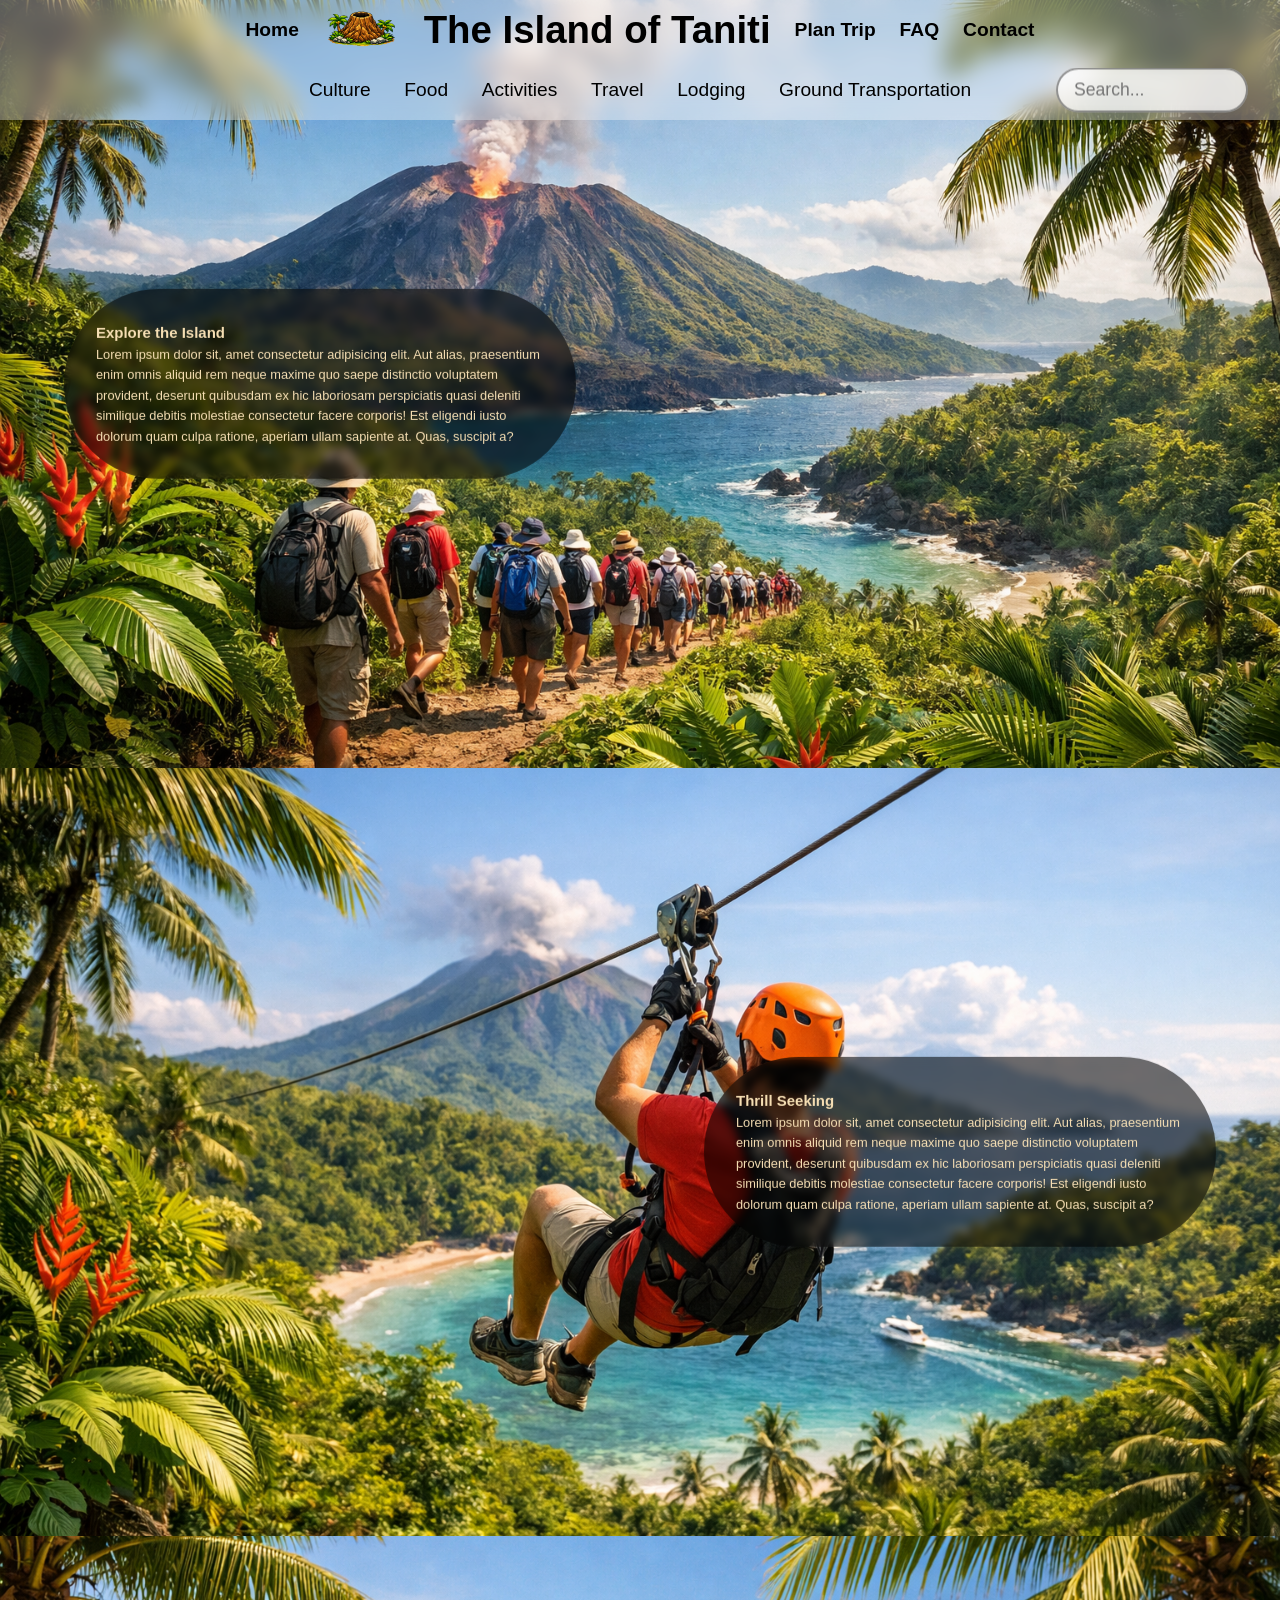
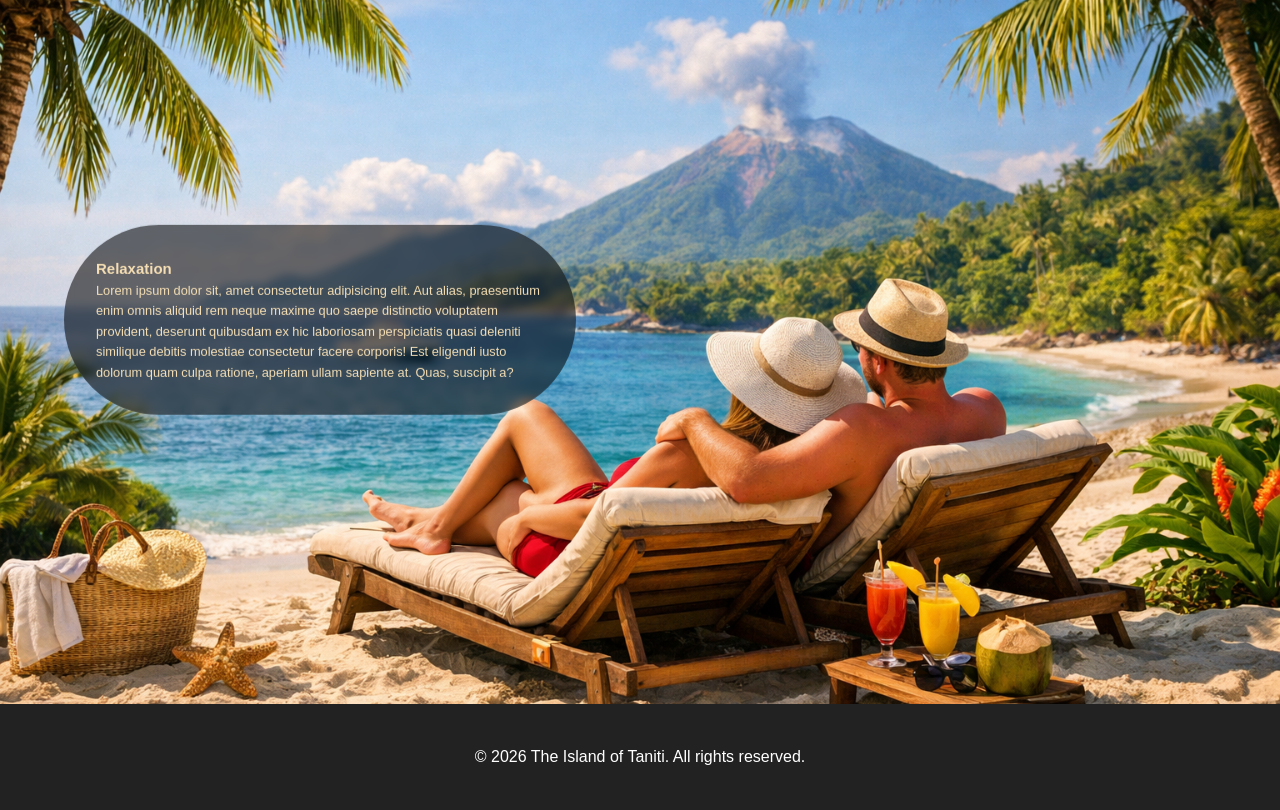
<file: HTML/Activities.html>
<!DOCTYPE html>
<html lang="en">
<head>
    <meta charset="UTF-8">
    <meta name="viewport" content="width=device-width, initial-scale=1.0">
    <title>Activities</title>
    <link rel="stylesheet" href="/CSS/trial.css">
</head>
<body>
    <header>
		<div class="topHeader">
			<button id="hamburger" class="hamburger">
				<span></span>
				<span></span>
				<span></span>
			</button>
			<nav class="topNav">
				<ul>
					
					<li><a href="/index.html" id="homeHeader">Home</a></li>

					<li>
						<img src="/Photos/CartoonVolcanoForNavigation.png" id="smallVolcanoPic" alt="Small cartoon volcano">
						<img id="erupting" src="/Photos/CartoonVolcanoForNavigationExploding.png" alt="Small cartoon volcano erupting">
					</li>

					<li>
						<a href="/index.html"><h1>The Island of Taniti</h1></a>
					</li>

					<li><a href="Plan.html" class="hiddenOnMobile">Plan Trip</a></li>
					<li><a href="FAQ.html" class="hiddenOnMobile">FAQ</a></li>
					<li><a href="Contact.html" class="hiddenOnMobile">Contact</a></li>
					
					<div class="upper-search-wrapper">
						<input type="text" placeholder="Search..." class="upper-search">
					</div>
				</ul>
			</nav>
		</div>

		<div class="lowerHeader">
			<nav class="lowerNav">
				<ul class="menu">

					<li class="dropdown">
						<a href="Culture.html">Culture</a>
						<ul class="dropdownMenu">
							<li><a href="Culture.html#hero-21">Music and Dancing</a></li>
							<li><a href="Culture.html#hero-22">Legends and Folklore</a></li>
							<li><a href="Culture.html#hero-23">Fishing</a></li>
						</ul>
					</li>

					<li class="dropdown">
						<a href="Food.html">Food</a>
						<ul class="dropdownMenu">
							<li><a href="Food.html#hero-31">Restaurants</a></li>
							<li><a href="Food.html#hero-32">Supermarkets</a></li>
							<li><a href="Food.html#hero-33">Convenient Stores</a></li>
						</ul>
					</li>

					<li class="dropdown">
						<a href="Activities.html">Activities</a>
						<ul class="dropdownMenu">
							<li><a href="Activities.html#hero-41">Exploration</a></li>
							<li><a href="Activities.html#hero-42">Thrill Seeking</a></li>
							<li><a href="Activities.html#hero-43">Relaxing</a></li>
						</ul>
					</li>

					<li class="dropdown">
						<a href="Travel.html">Travel</a>
						<ul class="dropdownMenu">
							<li><a href="Travel.html#hero-51">Small Aircraft</a></li>
							<li><a href="Travel.html#hero-52">Cruise Ship</a></li>
							<li><a href="Travel.html#hero-53">Commercial Jet</a></li>
						</ul>
					</li>

					<li class="dropdown">
						<a href="Lodging.html">Lodging</a>
						<ul class="dropdownMenu">
							<li><a href="Lodging.html#hero-61">4 Star Resort</a></li>
							<li><a href="Lodging.html#hero-62">Airbnb / Bed and Breakfast</a></li>
							<li><a href="Lodging.html#hero-63">Hostel</a></li>
						</ul>
					</li>

					<li class="dropdown">
						<a href="Transport.html" id="groundTrans" >Ground Transportation</a>
						<ul class="dropdownMenu">
							<li><a href="Transport.html#hero-71">Walking</a></li>
							<li><a href="Transport.html#hero-72">Public Transport</a></li>
							<li><a href="Transport.html#hero-73">Rental Car</a></li>
						</ul>
					</li>

				</ul>
			</nav>
			<div class="lower-search-wrapper">
        		<input type="text" placeholder="Search..." class="lower-search">
    		</div>

		</div>
		<!-- MOBILE DROPDOWN MENU -->
		<div id="mobileMenu" class="mobileMenu">
			<a href="/index.html">Home</a>
			<a href="Plan.html">Plan Your Trip</a>
			<a href="Culture.html">Culture</a>
			<a href="Food.html">Food</a>
			<a href="Activities.html">Activities</a>
			<a href="Travel.html">Travel</a>
			<a href="Lodging.html">Lodging</a>
			<a href="Transport.html">Ground Transportation</a>
			<a href="FAQ.html">FAQ</a>
			<a href="Contact.html">Contact Us</a>
		</div>

	</header>
    <!-- ===========================
	     HERO SECTIONS
	=========================== -->
	<div class="hero-stack">

		<section class="hero hero-41" id="hero-41"></section>
		<section class="hero hero-42" id="hero-42"></section>
		<section class="hero hero-43" id="hero-43"></section>

	</div>

	<!-- ===========================
	     Alternating Text Boxes
	=========================== -->

	<div class="leftTextBox position1">
		<section>
			<h3>Explore the Island</h3>
			<p>Lorem ipsum dolor sit, amet consectetur adipisicing elit. Aut alias, praesentium enim omnis aliquid rem neque maxime quo saepe distinctio voluptatem provident, deserunt quibusdam ex hic laboriosam perspiciatis quasi deleniti similique debitis molestiae consectetur facere corporis! Est eligendi iusto dolorum quam culpa ratione, aperiam ullam sapiente at. Quas, suscipit a?</p>
		</section>
	</div>

	<div class="rightTextBox position2">
		<section>
			<h3>Thrill Seeking</h3>
			<p>Lorem ipsum dolor sit, amet consectetur adipisicing elit. Aut alias, praesentium enim omnis aliquid rem neque maxime quo saepe distinctio voluptatem provident, deserunt quibusdam ex hic laboriosam perspiciatis quasi deleniti similique debitis molestiae consectetur facere corporis! Est eligendi iusto dolorum quam culpa ratione, aperiam ullam sapiente at. Quas, suscipit a?</p>
		</section>
	</div>

	<div class="leftTextBox position3">
		<section>
			<h3>Relaxation</h3>
			<p>Lorem ipsum dolor sit, amet consectetur adipisicing elit. Aut alias, praesentium enim omnis aliquid rem neque maxime quo saepe distinctio voluptatem provident, deserunt quibusdam ex hic laboriosam perspiciatis quasi deleniti similique debitis molestiae consectetur facere corporis! Est eligendi iusto dolorum quam culpa ratione, aperiam ullam sapiente at. Quas, suscipit a?</p>
		</section>
	</div>

    <footer class="site-footer">
		<p>&copy; 2026 The Island of Taniti. All rights reserved.</p>
	</footer>
	<script>
		const hamburger = document.getElementById("hamburger");
		const mobileMenu = document.getElementById("mobileMenu");

		hamburger.addEventListener("click", () => {
			hamburger.classList.toggle("open");
			document.body.classList.toggle("no-scroll");
			mobileMenu.style.display =
				mobileMenu.style.display === "flex" ? "none" : "flex";
		});

		const erupting = document.getElementById("erupting")
		const smallVolcanoPic = document.getElementById("smallVolcanoPic")

		smallVolcanoPic.addEventListener('click', () => {
			smallVolcanoPic.style.display = 'none';
			erupting.style.display = 'block';
		});

		erupting.addEventListener('click', () => {
			erupting.style.display = 'none';
			smallVolcanoPic.style.display = 'block';
		});

		document.addEventListener("DOMContentLoaded", () => {

			const textBoxes = document.querySelectorAll(".leftTextBox, .rightTextBox");

			// When a text box is clicked → hide it
			textBoxes.forEach(box => {
				box.addEventListener("click", (event) => {
					event.stopPropagation(); // prevents immediate restore
					box.classList.add("hiddenBox");
				});
			});

			// When background is clicked → restore ALL boxes
			document.addEventListener("click", () => {
				textBoxes.forEach(box => {
					box.classList.remove("hiddenBox");
				});
			});

		});
	</script>
</body>
</html>
</file>
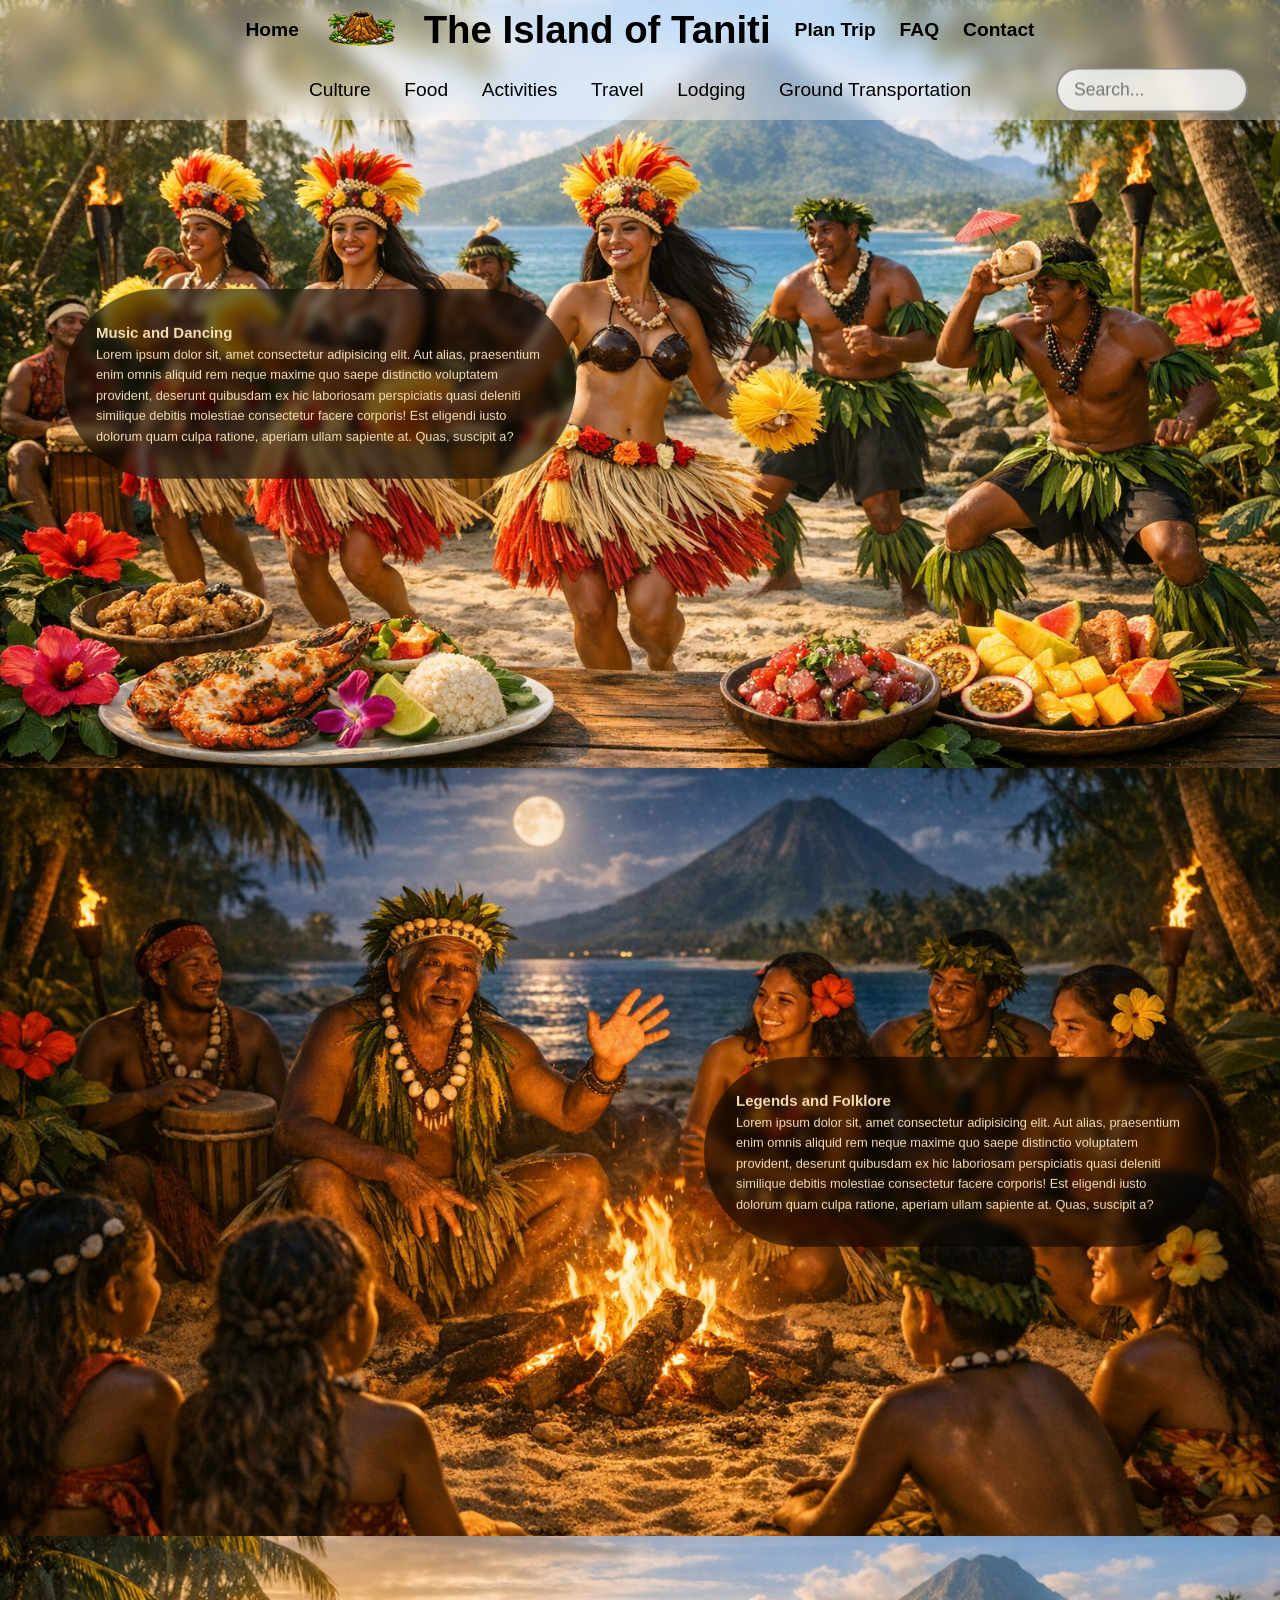
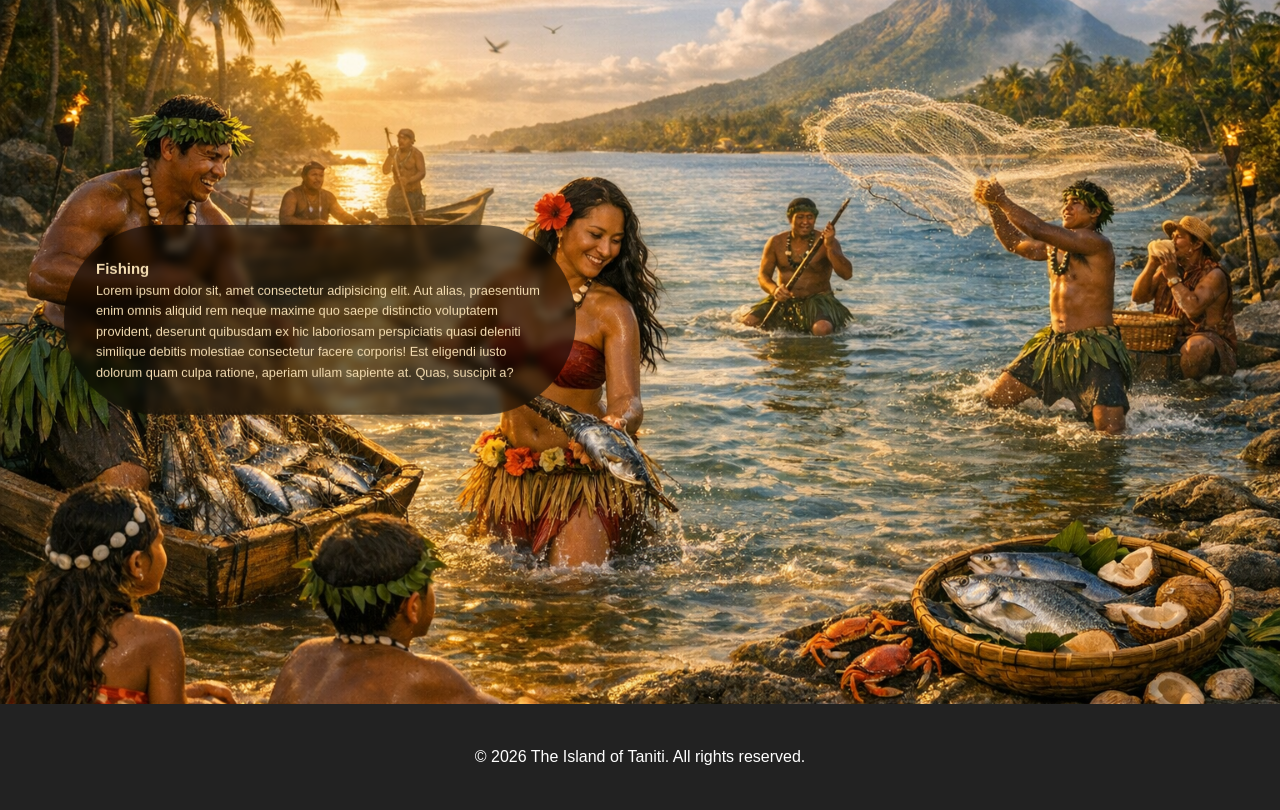
<file: HTML/Culture.html>
<!DOCTYPE html>
<html lang="en">
<head>
    <meta charset="UTF-8">
    <meta name="viewport" content="width=device-width, initial-scale=1.0">
    <title>Culture</title>
    <link rel="stylesheet" href="/CSS/trial.css">
</head>
<body>
    <header>
		<div class="topHeader">
			<button id="hamburger" class="hamburger">
				<span></span>
				<span></span>
				<span></span>
			</button>
			<nav class="topNav">
				<ul>
					
					<li><a href="/index.html" id="homeHeader">Home</a></li>

					<li>
						<img src="/Photos/CartoonVolcanoForNavigation.png" id="smallVolcanoPic" alt="Small cartoon volcano">
						<img id="erupting" src="/Photos/CartoonVolcanoForNavigationExploding.png" alt="Small cartoon volcano erupting">
					</li>

					<li>
						<a href="/index.html"><h1>The Island of Taniti</h1></a>
					</li>

					<li><a href="Plan.html" class="hiddenOnMobile">Plan Trip</a></li>
					<li><a href="FAQ.html" class="hiddenOnMobile">FAQ</a></li>
					<li><a href="Contact.html" class="hiddenOnMobile">Contact</a></li>
					
					<div class="upper-search-wrapper">
						<input type="text" placeholder="Search..." class="upper-search">
					</div>
				</ul>
			</nav>
		</div>

		<div class="lowerHeader">
			<nav class="lowerNav">
				<ul class="menu">

					<li class="dropdown">
						<a href="Culture.html">Culture</a>
						<ul class="dropdownMenu">
							<li><a href="Culture.html#hero-21">Music and Dancing</a></li>
							<li><a href="Culture.html#hero-22">Legends and Folklore</a></li>
							<li><a href="Culture.html#hero-23">Fishing</a></li>
						</ul>
					</li>

					<li class="dropdown">
						<a href="Food.html">Food</a>
						<ul class="dropdownMenu">
							<li><a href="Food.html#hero-31">Restaurants</a></li>
							<li><a href="Food.html#hero-32">Supermarkets</a></li>
							<li><a href="Food.html#hero-33">Convenient Stores</a></li>
						</ul>
					</li>

					<li class="dropdown">
						<a href="Activities.html">Activities</a>
						<ul class="dropdownMenu">
							<li><a href="Activities.html#hero-41">Exploration</a></li>
							<li><a href="Activities.html#hero-42">Thrill Seeking</a></li>
							<li><a href="Activities.html#hero-43">Relaxing</a></li>
						</ul>
					</li>

					<li class="dropdown">
						<a href="Travel.html">Travel</a>
						<ul class="dropdownMenu">
							<li><a href="Travel.html#hero-51">Small Aircraft</a></li>
							<li><a href="Travel.html#hero-52">Cruise Ship</a></li>
							<li><a href="Travel.html#hero-53">Commercial Jet</a></li>
						</ul>
					</li>

					<li class="dropdown">
						<a href="Lodging.html">Lodging</a>
						<ul class="dropdownMenu">
							<li><a href="Lodging.html#hero-61">4 Star Resort</a></li>
							<li><a href="Lodging.html#hero-62">Airbnb / Bed and Breakfast</a></li>
							<li><a href="Lodging.html#hero-63">Hostel</a></li>
						</ul>
					</li>

					<li class="dropdown">
						<a href="Transport.html" id="groundTrans" >Ground Transportation</a>
						<ul class="dropdownMenu">
							<li><a href="Transport.html#hero-71">Walking</a></li>
							<li><a href="Transport.html#hero-72">Public Transport</a></li>
							<li><a href="Transport.html#hero-73">Rental Car</a></li>
						</ul>
					</li>

				</ul>
			</nav>
			<div class="lower-search-wrapper">
        		<input type="text" placeholder="Search..." class="lower-search">
    		</div>

		</div>
		<!-- MOBILE DROPDOWN MENU -->
		<div id="mobileMenu" class="mobileMenu">
			<a href="/index.html">Home</a>
			<a href="Plan.html">Plan Your Trip</a>
			<a href="Culture.html">Culture</a>
			<a href="Food.html">Food</a>
			<a href="Activities.html">Activities</a>
			<a href="Travel.html">Travel</a>
			<a href="Lodging.html">Lodging</a>
			<a href="Transport.html">Ground Transportation</a>
			<a href="FAQ.html">FAQ</a>
			<a href="Contact.html">Contact Us</a>
		</div>

	</header>
    <!-- ===========================
	     HERO SECTIONS
	=========================== -->
	<div class="hero-stack">

		<section class="hero hero-21" id="hero-21"></section>
		<section class="hero hero-22" id="hero-22"></section>
		<section class="hero hero-23" id="hero-23"></section>

	</div>

	<!-- ===========================
	     Alternating Text Boxes
	=========================== -->

	<div class="leftTextBox position1">
		<section>
			<h3>Music and Dancing</h3>
			<p>Lorem ipsum dolor sit, amet consectetur adipisicing elit. Aut alias, praesentium enim omnis aliquid rem neque maxime quo saepe distinctio voluptatem provident, deserunt quibusdam ex hic laboriosam perspiciatis quasi deleniti similique debitis molestiae consectetur facere corporis! Est eligendi iusto dolorum quam culpa ratione, aperiam ullam sapiente at. Quas, suscipit a?</p>
		</section>
	</div>

	<div class="rightTextBox position2">
		<section>
			<h3>Legends and Folklore</h3>
			<p>Lorem ipsum dolor sit, amet consectetur adipisicing elit. Aut alias, praesentium enim omnis aliquid rem neque maxime quo saepe distinctio voluptatem provident, deserunt quibusdam ex hic laboriosam perspiciatis quasi deleniti similique debitis molestiae consectetur facere corporis! Est eligendi iusto dolorum quam culpa ratione, aperiam ullam sapiente at. Quas, suscipit a?</p>
		</section>
	</div>

	<div class="leftTextBox position3">
		<section>
			<h3>Fishing</h3>
			<p>Lorem ipsum dolor sit, amet consectetur adipisicing elit. Aut alias, praesentium enim omnis aliquid rem neque maxime quo saepe distinctio voluptatem provident, deserunt quibusdam ex hic laboriosam perspiciatis quasi deleniti similique debitis molestiae consectetur facere corporis! Est eligendi iusto dolorum quam culpa ratione, aperiam ullam sapiente at. Quas, suscipit a?</p>
		</section>
	</div>

    <footer class="site-footer">
		<p>&copy; 2026 The Island of Taniti. All rights reserved.</p>
	</footer>
	<script>
		const hamburger = document.getElementById("hamburger");
		const mobileMenu = document.getElementById("mobileMenu");

		hamburger.addEventListener("click", () => {
			hamburger.classList.toggle("open");
			document.body.classList.toggle("no-scroll");
			mobileMenu.style.display =
				mobileMenu.style.display === "flex" ? "none" : "flex";
		});

		const erupting = document.getElementById("erupting")
		const smallVolcanoPic = document.getElementById("smallVolcanoPic")

		smallVolcanoPic.addEventListener('click', () => {
			smallVolcanoPic.style.display = 'none';
			erupting.style.display = 'block';
		});

		erupting.addEventListener('click', () => {
			erupting.style.display = 'none';
			smallVolcanoPic.style.display = 'block';
		});
		
		
		document.addEventListener("DOMContentLoaded", () => {

			const textBoxes = document.querySelectorAll(".leftTextBox, .rightTextBox");

			// When a text box is clicked → hide it
			textBoxes.forEach(box => {
				box.addEventListener("click", (event) => {
					event.stopPropagation(); // prevents immediate restore
					box.classList.add("hiddenBox");
				});
			});

			// When background is clicked → restore ALL boxes
			document.addEventListener("click", () => {
				textBoxes.forEach(box => {
					box.classList.remove("hiddenBox");
				});
			});

		});

	</script>
</body>
</html>
</file>
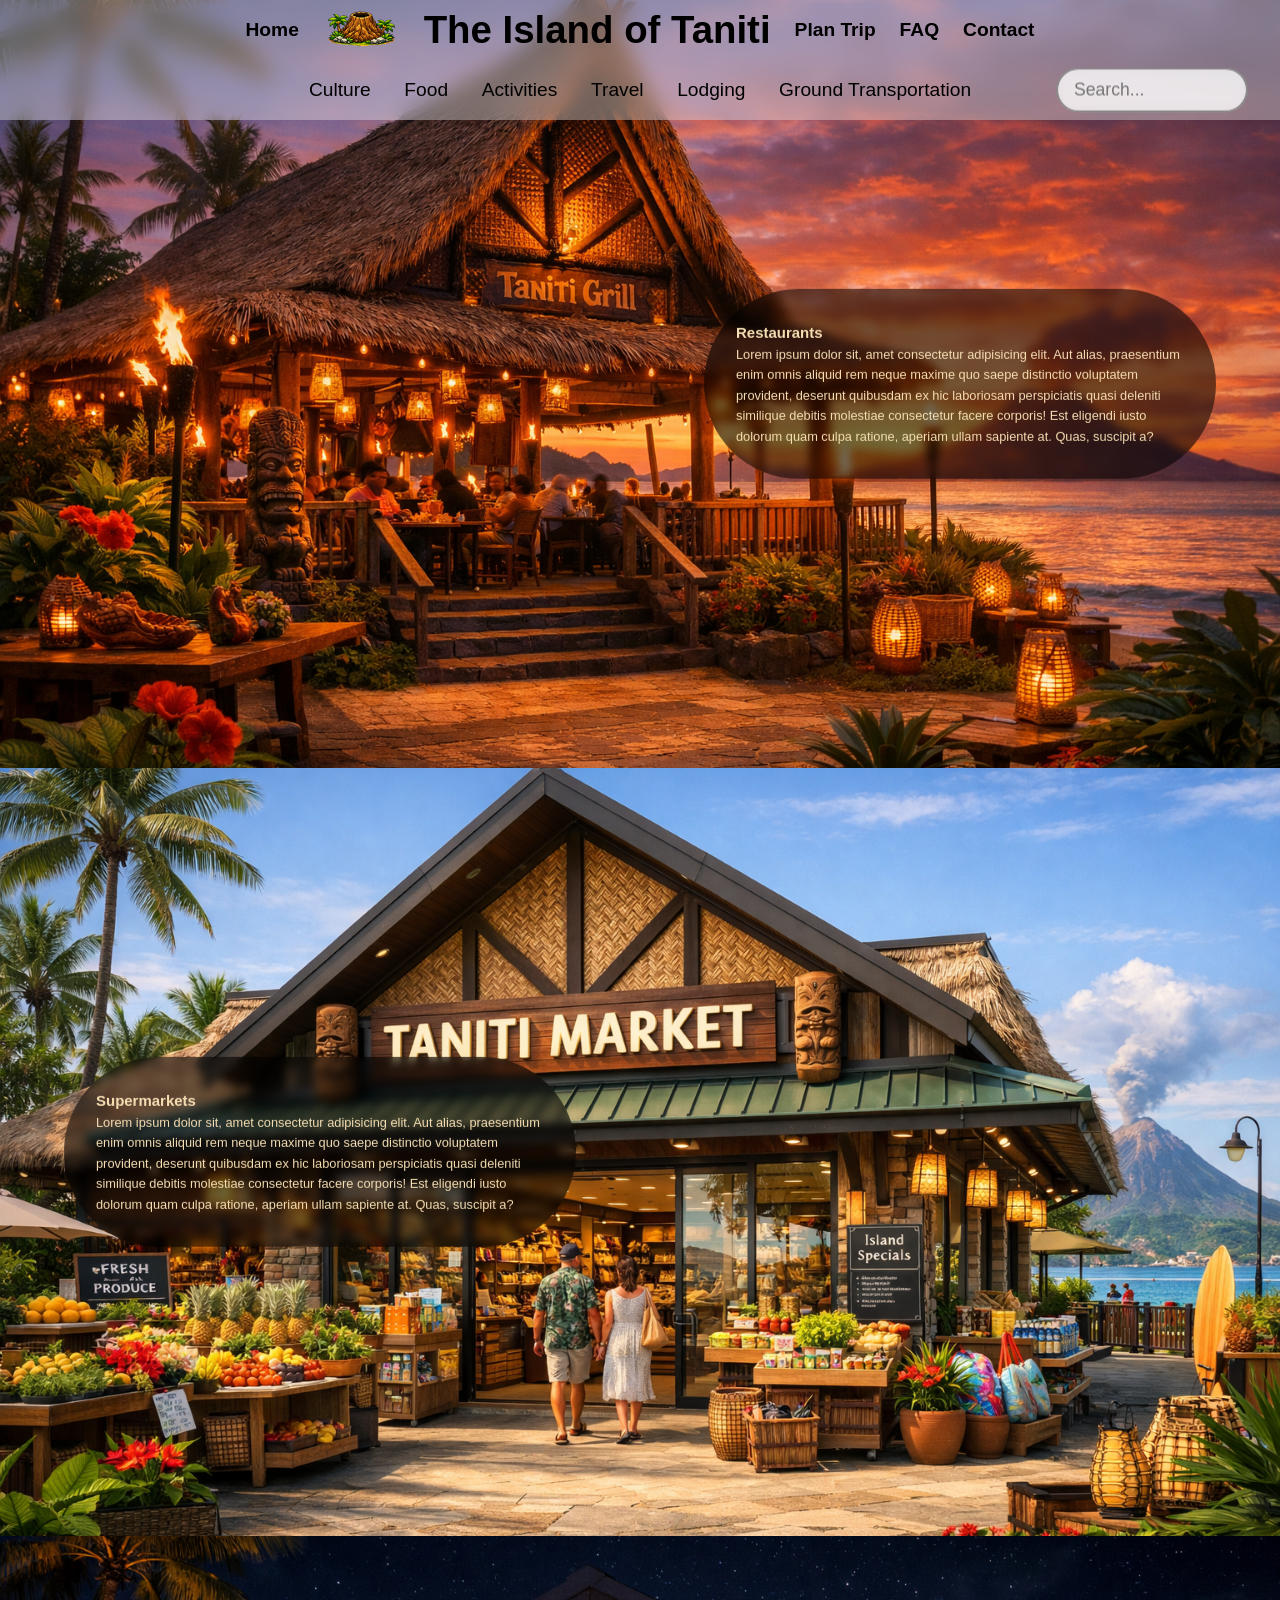
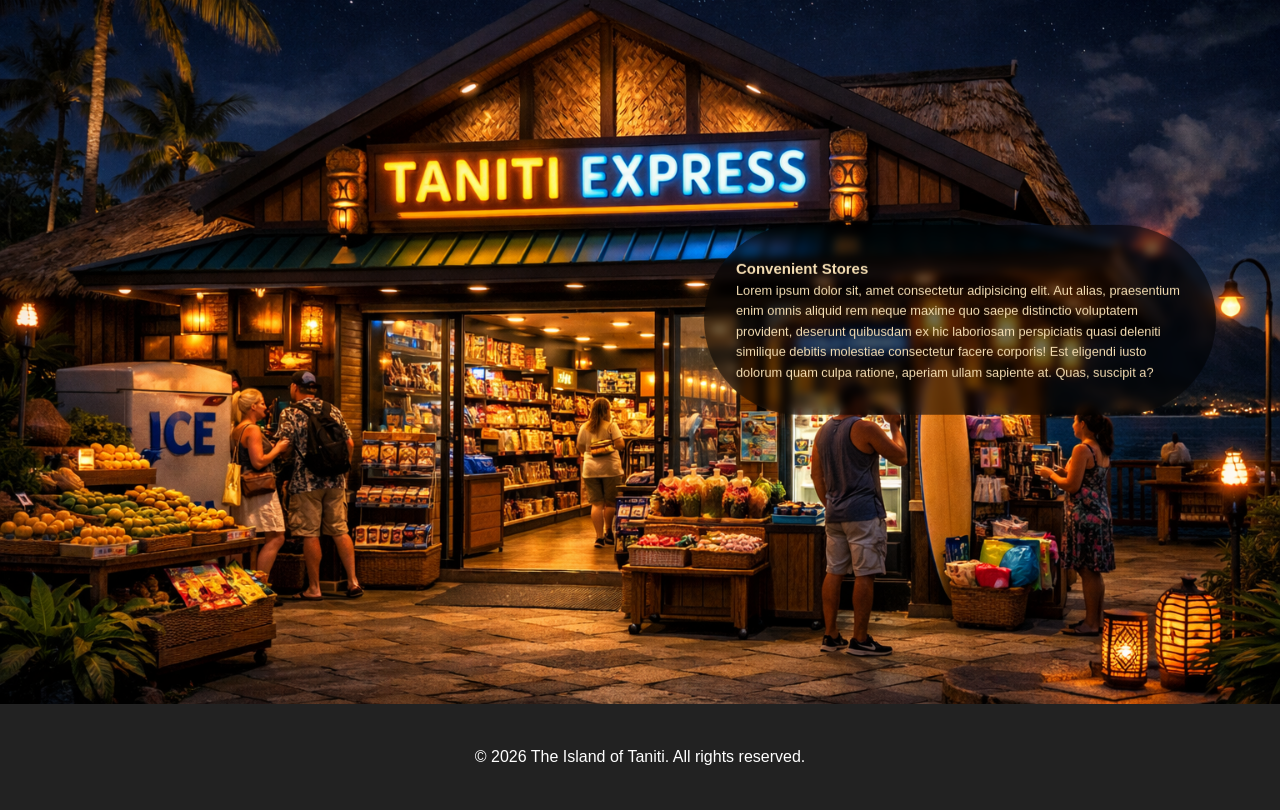
<file: HTML/Food.html>
<!DOCTYPE html>
<html lang="en">
<head>
    <meta charset="UTF-8">
    <meta name="viewport" content="width=device-width, initial-scale=1.0">
    <title>Food</title>
    <link rel="stylesheet" href="/CSS/trial.css">
</head>
<body>
    <header>
		<div class="topHeader">
			<button id="hamburger" class="hamburger">
				<span></span>
				<span></span>
				<span></span>
			</button>
			<nav class="topNav">
				<ul>
					
					<li><a href="/index.html" id="homeHeader">Home</a></li>

					<li>
						<img src="/Photos/CartoonVolcanoForNavigation.png" id="smallVolcanoPic" alt="Small cartoon volcano">
						<img id="erupting" src="/Photos/CartoonVolcanoForNavigationExploding.png" alt="Small cartoon volcano erupting">
					</li>

					<li>
						<a href="/index.html"><h1>The Island of Taniti</h1></a>
					</li>

					<li><a href="Plan.html" class="hiddenOnMobile">Plan Trip</a></li>
					<li><a href="FAQ.html" class="hiddenOnMobile">FAQ</a></li>
					<li><a href="Contact.html" class="hiddenOnMobile">Contact</a></li>
					
					<div class="upper-search-wrapper">
						<input type="text" placeholder="Search..." class="upper-search">
					</div>
				</ul>
			</nav>
		</div>

		<div class="lowerHeader">
			<nav class="lowerNav">
				<ul class="menu">

					<li class="dropdown">
						<a href="Culture.html">Culture</a>
						<ul class="dropdownMenu">
							<li><a href="Culture.html#hero-21">Music and Dancing</a></li>
							<li><a href="Culture.html#hero-22">Legends and Folklore</a></li>
							<li><a href="Culture.html#hero-23">Fishing</a></li>
						</ul>
					</li>

					<li class="dropdown">
						<a href="Food.html">Food</a>
						<ul class="dropdownMenu">
							<li><a href="Food.html#hero-31">Restaurants</a></li>
							<li><a href="Food.html#hero-32">Supermarkets</a></li>
							<li><a href="Food.html#hero-33">Convenient Stores</a></li>
						</ul>
					</li>

					<li class="dropdown">
						<a href="Activities.html">Activities</a>
						<ul class="dropdownMenu">
							<li><a href="Activities.html#hero-41">Exploration</a></li>
							<li><a href="Activities.html#hero-42">Thrill Seeking</a></li>
							<li><a href="Activities.html#hero-43">Relaxing</a></li>
						</ul>
					</li>

					<li class="dropdown">
						<a href="Travel.html">Travel</a>
						<ul class="dropdownMenu">
							<li><a href="Travel.html#hero-51">Small Aircraft</a></li>
							<li><a href="Travel.html#hero-52">Cruise Ship</a></li>
							<li><a href="Travel.html#hero-53">Commercial Jet</a></li>
						</ul>
					</li>

					<li class="dropdown">
						<a href="Lodging.html">Lodging</a>
						<ul class="dropdownMenu">
							<li><a href="Lodging.html#hero-61">4 Star Resort</a></li>
							<li><a href="Lodging.html#hero-62">Airbnb / Bed and Breakfast</a></li>
							<li><a href="Lodging.html#hero-63">Hostel</a></li>
						</ul>
					</li>

					<li class="dropdown">
						<a href="Transport.html" id="groundTrans" >Ground Transportation</a>
						<ul class="dropdownMenu">
							<li><a href="Transport.html#hero-71">Walking</a></li>
							<li><a href="Transport.html#hero-72">Public Transport</a></li>
							<li><a href="Transport.html#hero-73">Rental Car</a></li>
						</ul>
					</li>

				</ul>
			</nav>
			<div class="lower-search-wrapper">
        		<input type="text" placeholder="Search..." class="lower-search">
    		</div>

		</div>
		<!-- MOBILE DROPDOWN MENU -->
		<div id="mobileMenu" class="mobileMenu">
			<a href="/index.html">Home</a>
			<a href="Plan.html">Plan Your Trip</a>
			<a href="Culture.html">Culture</a>
			<a href="Food.html">Food</a>
			<a href="Activities.html">Activities</a>
			<a href="Travel.html">Travel</a>
			<a href="Lodging.html">Lodging</a>
			<a href="Transport.html">Ground Transportation</a>
			<a href="FAQ.html">FAQ</a>
			<a href="Contact.html">Contact Us</a>
		</div>

	</header>
    <!-- ===========================
	     HERO SECTIONS
	=========================== -->
	<div class="hero-stack">

		<section class="hero hero-31" id="hero-31"></section>
		<section class="hero hero-32" id="hero-32"></section>
		<section class="hero hero-33" id="hero-33"></section>

	</div>

	<!-- ===========================
	     Alternating Text Boxes
	=========================== -->

	<div class="rightTextBox position1">
		<section>
			<h3>Restaurants</h3>
			<p>Lorem ipsum dolor sit, amet consectetur adipisicing elit. Aut alias, praesentium enim omnis aliquid rem neque maxime quo saepe distinctio voluptatem provident, deserunt quibusdam ex hic laboriosam perspiciatis quasi deleniti similique debitis molestiae consectetur facere corporis! Est eligendi iusto dolorum quam culpa ratione, aperiam ullam sapiente at. Quas, suscipit a?</p>
		</section>
	</div>

	<div class="leftTextBox position2">
		<section>
			<h3>Supermarkets</h3>
			<p>Lorem ipsum dolor sit, amet consectetur adipisicing elit. Aut alias, praesentium enim omnis aliquid rem neque maxime quo saepe distinctio voluptatem provident, deserunt quibusdam ex hic laboriosam perspiciatis quasi deleniti similique debitis molestiae consectetur facere corporis! Est eligendi iusto dolorum quam culpa ratione, aperiam ullam sapiente at. Quas, suscipit a?</p>
		</section>
	</div>

	<div class="rightTextBox position3">
		<section>
			<h3>Convenient Stores</h3>
			<p>Lorem ipsum dolor sit, amet consectetur adipisicing elit. Aut alias, praesentium enim omnis aliquid rem neque maxime quo saepe distinctio voluptatem provident, deserunt quibusdam ex hic laboriosam perspiciatis quasi deleniti similique debitis molestiae consectetur facere corporis! Est eligendi iusto dolorum quam culpa ratione, aperiam ullam sapiente at. Quas, suscipit a?</p>
		</section>
	</div>

    <footer class="site-footer">
		<p>&copy; 2026 The Island of Taniti. All rights reserved.</p>
	</footer>
	<script>
		const hamburger = document.getElementById("hamburger");
		const mobileMenu = document.getElementById("mobileMenu");

		hamburger.addEventListener("click", () => {
			hamburger.classList.toggle("open");
			document.body.classList.toggle("no-scroll");
			mobileMenu.style.display =
				mobileMenu.style.display === "flex" ? "none" : "flex";
		});

		const erupting = document.getElementById("erupting")
		const smallVolcanoPic = document.getElementById("smallVolcanoPic")

		smallVolcanoPic.addEventListener('click', () => {
			smallVolcanoPic.style.display = 'none';
			erupting.style.display = 'block';
		});

		erupting.addEventListener('click', () => {
			erupting.style.display = 'none';
			smallVolcanoPic.style.display = 'block';
		});

		document.addEventListener("DOMContentLoaded", () => {

			const textBoxes = document.querySelectorAll(".leftTextBox, .rightTextBox");

			// When a text box is clicked → hide it
			textBoxes.forEach(box => {
				box.addEventListener("click", (event) => {
					event.stopPropagation(); // prevents immediate restore
					box.classList.add("hiddenBox");
				});
			});

			// When background is clicked → restore ALL boxes
			document.addEventListener("click", () => {
				textBoxes.forEach(box => {
					box.classList.remove("hiddenBox");
				});
			});

		});

	</script>
</body>
</html>
</file>
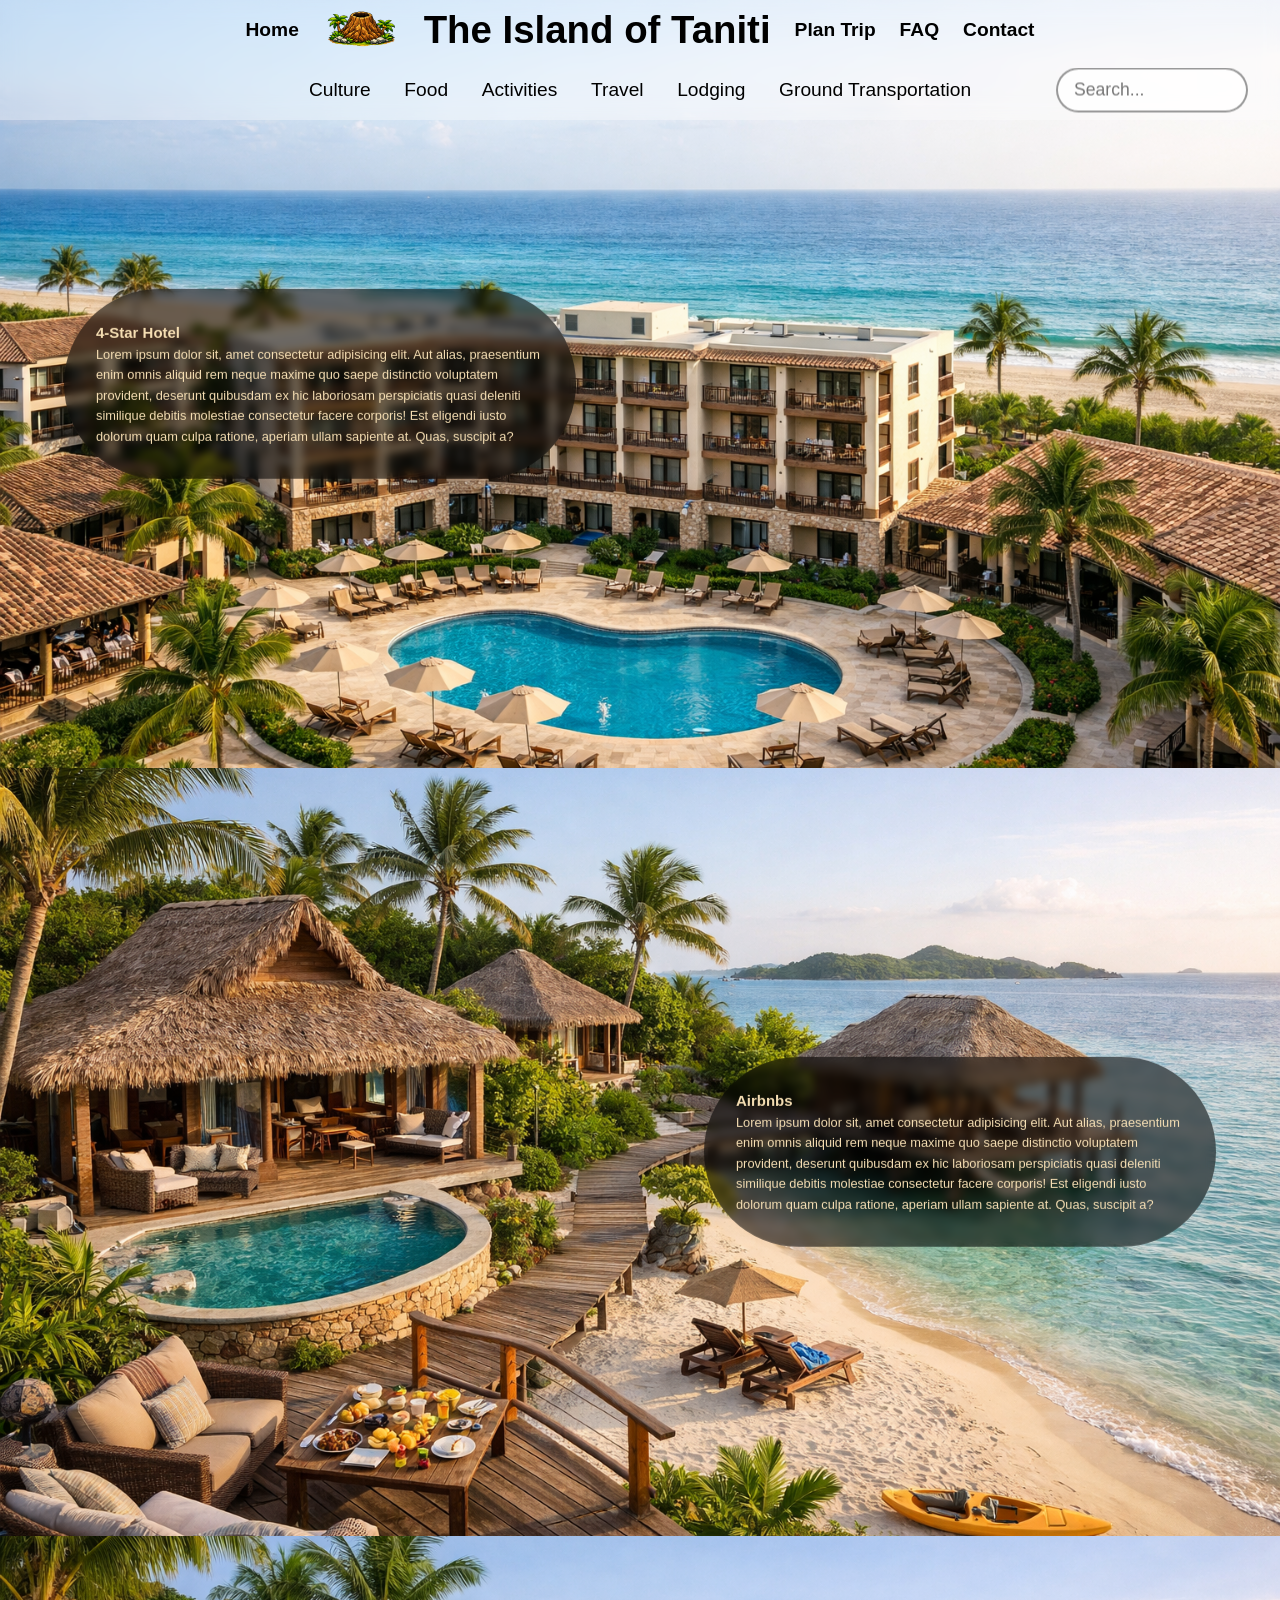
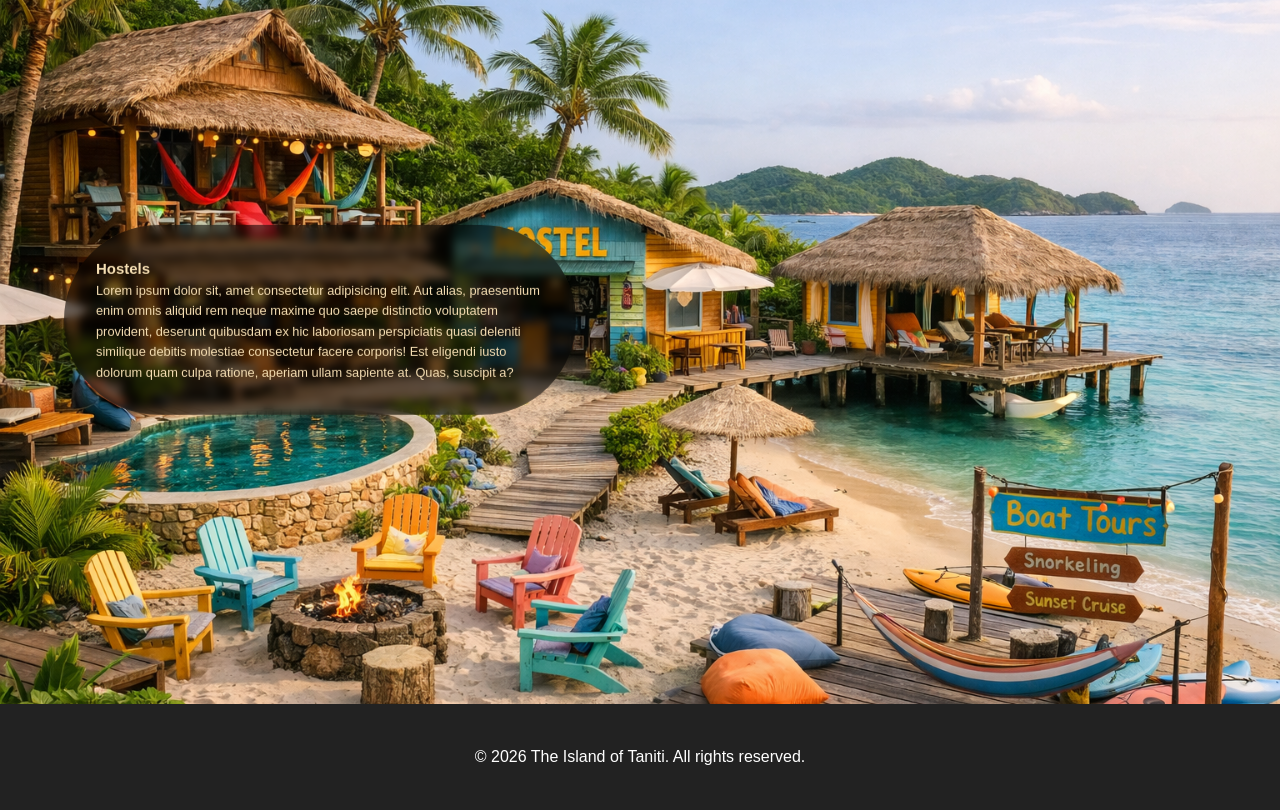
<file: HTML/Lodging.html>
<!DOCTYPE html>
<html lang="en">
<head>
    <meta charset="UTF-8">
    <meta name="viewport" content="width=device-width, initial-scale=1.0">
    <title>Lodging</title>
    <link rel="stylesheet" href="/CSS/trial.css">
</head>
<body>
    <header>
		<div class="topHeader">
			<button id="hamburger" class="hamburger">
				<span></span>
				<span></span>
				<span></span>
			</button>
			<nav class="topNav">
				<ul>
					
					<li><a href="/index.html" id="homeHeader">Home</a></li>

					<li>
						<img src="/Photos/CartoonVolcanoForNavigation.png" id="smallVolcanoPic" alt="Small cartoon volcano">
						<img id="erupting" src="/Photos/CartoonVolcanoForNavigationExploding.png" alt="Small cartoon volcano erupting">
					</li>

					<li>
						<a href="/index.html"><h1>The Island of Taniti</h1></a>
					</li>

					<li><a href="Plan.html" class="hiddenOnMobile">Plan Trip</a></li>
					<li><a href="FAQ.html" class="hiddenOnMobile">FAQ</a></li>
					<li><a href="Contact.html" class="hiddenOnMobile">Contact</a></li>
					
					<div class="upper-search-wrapper">
						<input type="text" placeholder="Search..." class="upper-search">
					</div>
				</ul>
			</nav>
		</div>

		<div class="lowerHeader">
			<nav class="lowerNav">
				<ul class="menu">

					<li class="dropdown">
						<a href="Culture.html">Culture</a>
						<ul class="dropdownMenu">
							<li><a href="Culture.html#hero-21">Music and Dancing</a></li>
							<li><a href="Culture.html#hero-22">Legends and Folklore</a></li>
							<li><a href="Culture.html#hero-23">Fishing</a></li>
						</ul>
					</li>

					<li class="dropdown">
						<a href="Food.html">Food</a>
						<ul class="dropdownMenu">
							<li><a href="Food.html#hero-31">Restaurants</a></li>
							<li><a href="Food.html#hero-32">Supermarkets</a></li>
							<li><a href="Food.html#hero-33">Convenient Stores</a></li>
						</ul>
					</li>

					<li class="dropdown">
						<a href="Activities.html">Activities</a>
						<ul class="dropdownMenu">
							<li><a href="Activities.html#hero-41">Exploration</a></li>
							<li><a href="Activities.html#hero-42">Thrill Seeking</a></li>
							<li><a href="Activities.html#hero-43">Relaxing</a></li>
						</ul>
					</li>

					<li class="dropdown">
						<a href="Travel.html">Travel</a>
						<ul class="dropdownMenu">
							<li><a href="Travel.html#hero-51">Small Aircraft</a></li>
							<li><a href="Travel.html#hero-52">Cruise Ship</a></li>
							<li><a href="Travel.html#hero-53">Commercial Jet</a></li>
						</ul>
					</li>

					<li class="dropdown">
						<a href="Lodging.html">Lodging</a>
						<ul class="dropdownMenu">
							<li><a href="Lodging.html#hero-61">4 Star Resort</a></li>
							<li><a href="Lodging.html#hero-62">Airbnb / Bed and Breakfast</a></li>
							<li><a href="Lodging.html#hero-63">Hostel</a></li>
						</ul>
					</li>

					<li class="dropdown">
						<a href="Transport.html" id="groundTrans" >Ground Transportation</a>
						<ul class="dropdownMenu">
							<li><a href="Transport.html#hero-71">Walking</a></li>
							<li><a href="Transport.html#hero-72">Public Transport</a></li>
							<li><a href="Transport.html#hero-73">Rental Car</a></li>
						</ul>
					</li>

				</ul>
			</nav>
			<div class="lower-search-wrapper">
        		<input type="text" placeholder="Search..." class="lower-search">
    		</div>

		</div>
		<!-- MOBILE DROPDOWN MENU -->
		<div id="mobileMenu" class="mobileMenu">
			<a href="/index.html">Home</a>
			<a href="Plan.html">Plan Your Trip</a>
			<a href="Culture.html">Culture</a>
			<a href="Food.html">Food</a>
			<a href="Activities.html">Activities</a>
			<a href="Travel.html">Travel</a>
			<a href="Lodging.html">Lodging</a>
			<a href="Transport.html">Ground Transportation</a>
			<a href="FAQ.html">FAQ</a>
			<a href="Contact.html">Contact Us</a>
		</div>

	</header>
    <!-- ===========================
	     HERO SECTIONS
	=========================== -->
	<div class="hero-stack">

		<section class="hero hero-61" id="hero-61"></section>
		<section class="hero hero-62" id="hero-62"></section>
		<section class="hero hero-63" id="hero-63"></section>

	</div>

	<!-- ===========================
	     Alternating Text Boxes
	=========================== -->

	<div class="leftTextBox position1">
		<section>
			<h3>4-Star Hotel</h3>
			<p>Lorem ipsum dolor sit, amet consectetur adipisicing elit. Aut alias, praesentium enim omnis aliquid rem neque maxime quo saepe distinctio voluptatem provident, deserunt quibusdam ex hic laboriosam perspiciatis quasi deleniti similique debitis molestiae consectetur facere corporis! Est eligendi iusto dolorum quam culpa ratione, aperiam ullam sapiente at. Quas, suscipit a?</p>
		</section>
	</div>

	<div class="rightTextBox position2">
		<section>
			<h3>Airbnbs</h3>
			<p>Lorem ipsum dolor sit, amet consectetur adipisicing elit. Aut alias, praesentium enim omnis aliquid rem neque maxime quo saepe distinctio voluptatem provident, deserunt quibusdam ex hic laboriosam perspiciatis quasi deleniti similique debitis molestiae consectetur facere corporis! Est eligendi iusto dolorum quam culpa ratione, aperiam ullam sapiente at. Quas, suscipit a?</p>
		</section>
	</div>

	<div class="leftTextBox position3">
		<section>
			<h3>Hostels</h3>
			<p>Lorem ipsum dolor sit, amet consectetur adipisicing elit. Aut alias, praesentium enim omnis aliquid rem neque maxime quo saepe distinctio voluptatem provident, deserunt quibusdam ex hic laboriosam perspiciatis quasi deleniti similique debitis molestiae consectetur facere corporis! Est eligendi iusto dolorum quam culpa ratione, aperiam ullam sapiente at. Quas, suscipit a?</p>
		</section>
	</div>

    <footer class="site-footer">
		<p>&copy; 2026 The Island of Taniti. All rights reserved.</p>
	</footer>
	<script>
		const hamburger = document.getElementById("hamburger");
		const mobileMenu = document.getElementById("mobileMenu");

		hamburger.addEventListener("click", () => {
			hamburger.classList.toggle("open");
			document.body.classList.toggle("no-scroll");
			mobileMenu.style.display =
				mobileMenu.style.display === "flex" ? "none" : "flex";
		});

		const erupting = document.getElementById("erupting")
		const smallVolcanoPic = document.getElementById("smallVolcanoPic")

		smallVolcanoPic.addEventListener('click', () => {
			smallVolcanoPic.style.display = 'none';
			erupting.style.display = 'block';
		});

		erupting.addEventListener('click', () => {
			erupting.style.display = 'none';
			smallVolcanoPic.style.display = 'block';
		});

		document.addEventListener("DOMContentLoaded", () => {

			const textBoxes = document.querySelectorAll(".leftTextBox, .rightTextBox");

			// When a text box is clicked → hide it
			textBoxes.forEach(box => {
				box.addEventListener("click", (event) => {
					event.stopPropagation(); // prevents immediate restore
					box.classList.add("hiddenBox");
				});
			});

			// When background is clicked → restore ALL boxes
			document.addEventListener("click", () => {
				textBoxes.forEach(box => {
					box.classList.remove("hiddenBox");
				});
			});

		});
	</script>
</body>
</html>
</file>
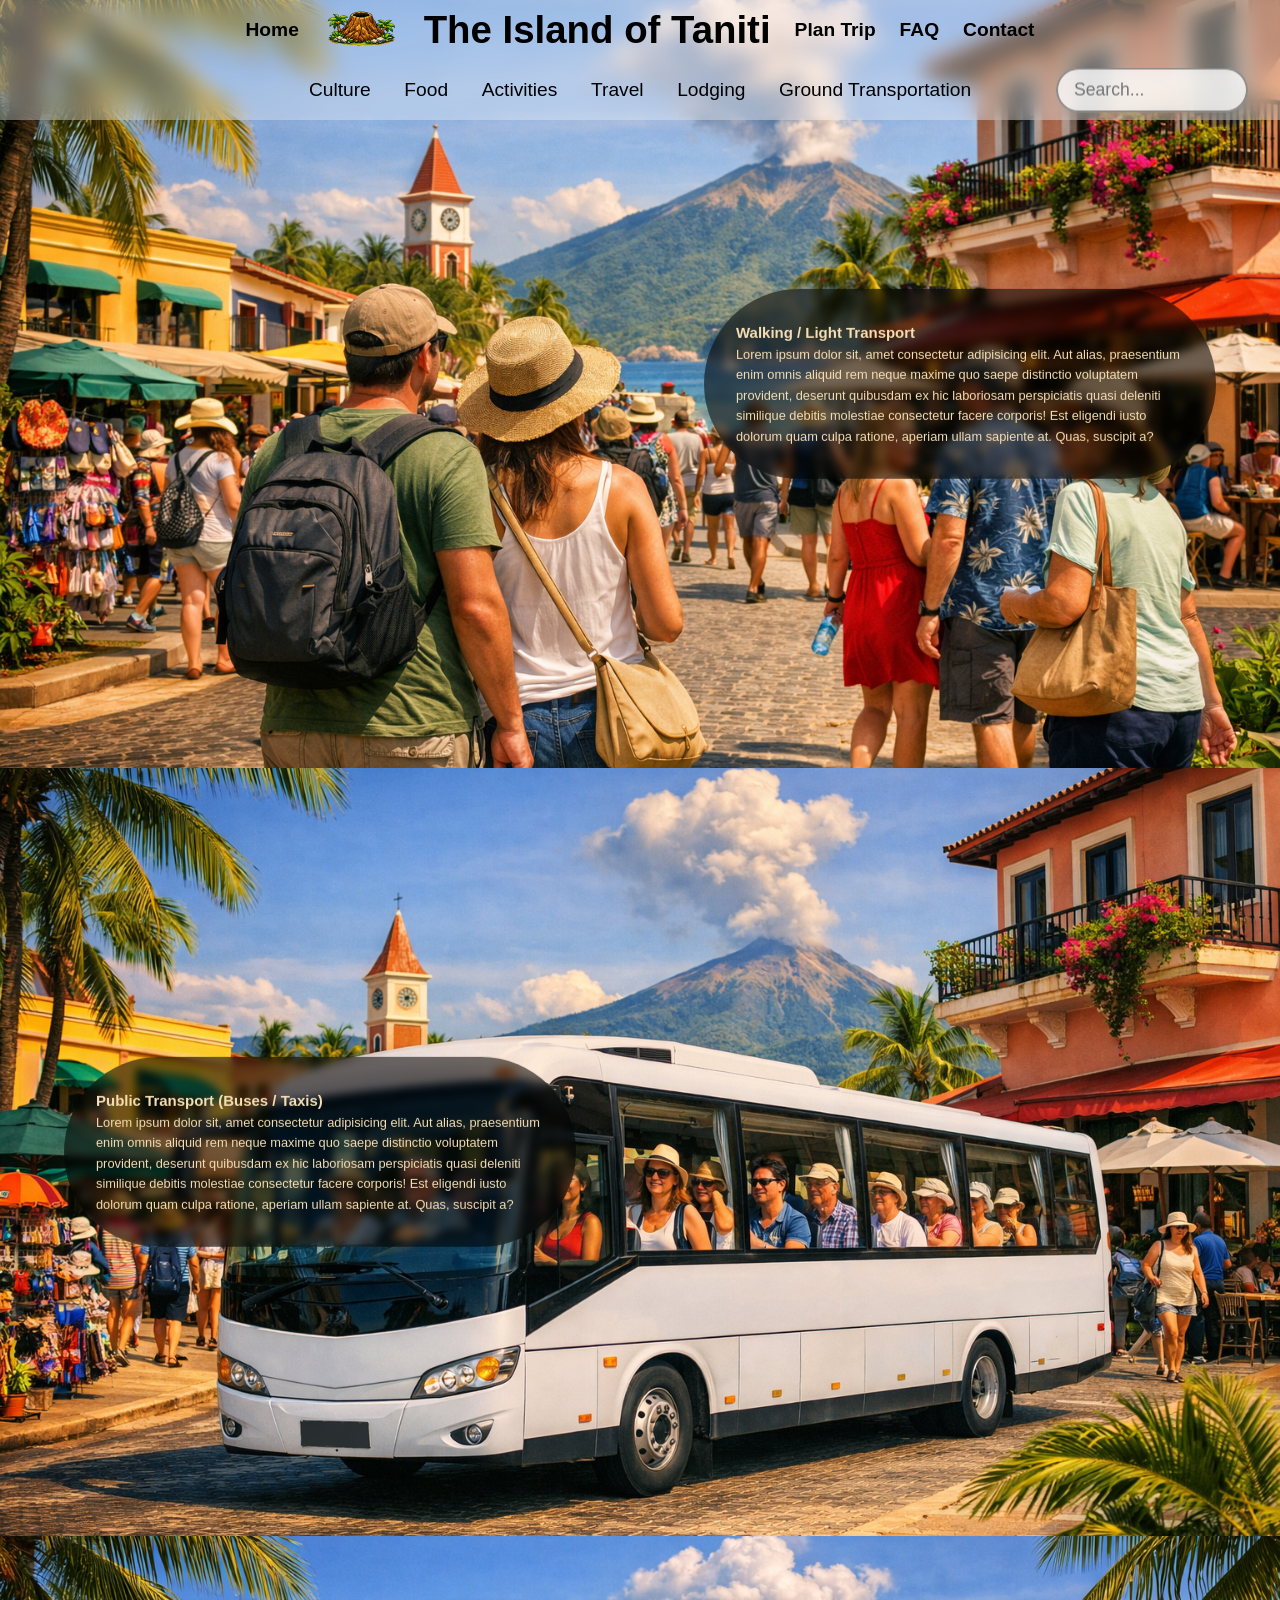
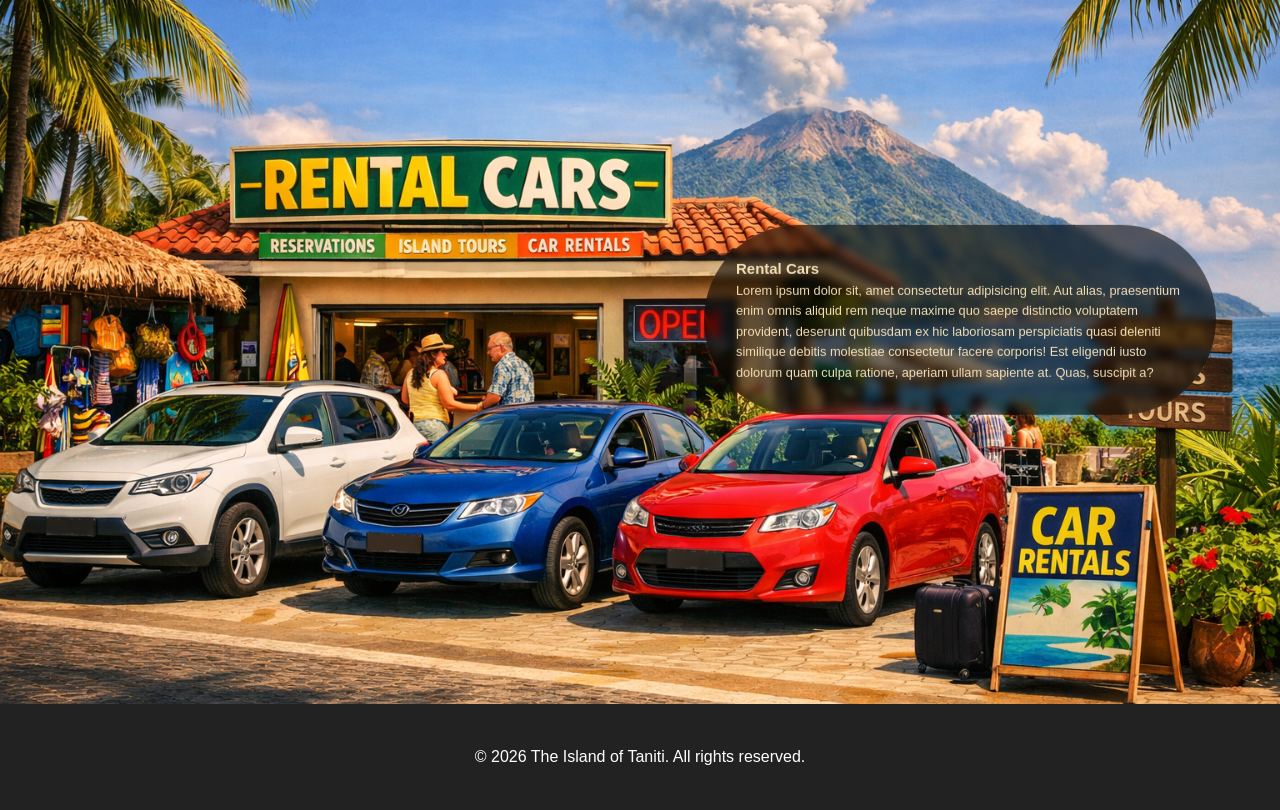
<file: HTML/Transport.html>
<!DOCTYPE html>
<html lang="en">
<head>
    <meta charset="UTF-8">
    <meta name="viewport" content="width=device-width, initial-scale=1.0">
    <title>Transportation</title>
    <link rel="stylesheet" href="/CSS/trial.css">
</head>
<body>
    <header>
		<div class="topHeader">
			<button id="hamburger" class="hamburger">
				<span></span>
				<span></span>
				<span></span>
			</button>
			<nav class="topNav">
				<ul>
					
					<li><a href="/index.html" id="homeHeader">Home</a></li>

					<li>
						<img src="/Photos/CartoonVolcanoForNavigation.png" id="smallVolcanoPic" alt="Small cartoon volcano">
						<img id="erupting" src="/Photos/CartoonVolcanoForNavigationExploding.png" alt="Small cartoon volcano erupting">
					</li>

					<li>
						<a href="/index.html"><h1>The Island of Taniti</h1></a>
					</li>

					<li><a href="Plan.html" class="hiddenOnMobile">Plan Trip</a></li>
					<li><a href="FAQ.html" class="hiddenOnMobile">FAQ</a></li>
					<li><a href="Contact.html" class="hiddenOnMobile">Contact</a></li>
					
					<div class="upper-search-wrapper">
						<input type="text" placeholder="Search..." class="upper-search">
					</div>
				</ul>
			</nav>
		</div>

		<div class="lowerHeader">
			<nav class="lowerNav">
				<ul class="menu">

					<li class="dropdown">
						<a href="Culture.html">Culture</a>
						<ul class="dropdownMenu">
							<li><a href="Culture.html#hero-21">Music and Dancing</a></li>
							<li><a href="Culture.html#hero-22">Legends and Folklore</a></li>
							<li><a href="Culture.html#hero-23">Fishing</a></li>
						</ul>
					</li>

					<li class="dropdown">
						<a href="Food.html">Food</a>
						<ul class="dropdownMenu">
							<li><a href="Food.html#hero-31">Restaurants</a></li>
							<li><a href="Food.html#hero-32">Supermarkets</a></li>
							<li><a href="Food.html#hero-33">Convenient Stores</a></li>
						</ul>
					</li>

					<li class="dropdown">
						<a href="Activities.html">Activities</a>
						<ul class="dropdownMenu">
							<li><a href="Activities.html#hero-41">Exploration</a></li>
							<li><a href="Activities.html#hero-42">Thrill Seeking</a></li>
							<li><a href="Activities.html#hero-43">Relaxing</a></li>
						</ul>
					</li>

					<li class="dropdown">
						<a href="Travel.html">Travel</a>
						<ul class="dropdownMenu">
							<li><a href="Travel.html#hero-51">Small Aircraft</a></li>
							<li><a href="Travel.html#hero-52">Cruise Ship</a></li>
							<li><a href="Travel.html#hero-53">Commercial Jet</a></li>
						</ul>
					</li>

					<li class="dropdown">
						<a href="Lodging.html">Lodging</a>
						<ul class="dropdownMenu">
							<li><a href="Lodging.html#hero-61">4 Star Resort</a></li>
							<li><a href="Lodging.html#hero-62">Airbnb / Bed and Breakfast</a></li>
							<li><a href="Lodging.html#hero-63">Hostel</a></li>
						</ul>
					</li>

					<li class="dropdown">
						<a href="Transport.html" id="groundTrans" >Ground Transportation</a>
						<ul class="dropdownMenu">
							<li><a href="Transport.html#hero-71">Walking</a></li>
							<li><a href="Transport.html#hero-72">Public Transport</a></li>
							<li><a href="Transport.html#hero-73">Rental Car</a></li>
						</ul>
					</li>

				</ul>
			</nav>
			<div class="lower-search-wrapper">
        		<input type="text" placeholder="Search..." class="lower-search">
    		</div>

		</div>
		<!-- MOBILE DROPDOWN MENU -->
		<div id="mobileMenu" class="mobileMenu">
			<a href="/index.html">Home</a>
			<a href="Plan.html">Plan Your Trip</a>
			<a href="Culture.html">Culture</a>
			<a href="Food.html">Food</a>
			<a href="Activities.html">Activities</a>
			<a href="Travel.html">Travel</a>
			<a href="Lodging.html">Lodging</a>
			<a href="Transport.html">Ground Transportation</a>
			<a href="FAQ.html">FAQ</a>
			<a href="Contact.html">Contact Us</a>
		</div>

	</header>
    <!-- ===========================
	     HERO SECTIONS
	=========================== -->
	<div class="hero-stack">

		<section class="hero hero-71" id="hero-71"></section>
		<section class="hero hero-72" id="hero-72"></section>
		<section class="hero hero-73" id="hero-73"></section>

	</div>

<!-- ===========================
	     Alternating Text Boxes
	=========================== -->

	<div class="rightTextBox position1">
		<section>
			<h3>Walking / Light Transport</h3>
			<p>Lorem ipsum dolor sit, amet consectetur adipisicing elit. Aut alias, praesentium enim omnis aliquid rem neque maxime quo saepe distinctio voluptatem provident, deserunt quibusdam ex hic laboriosam perspiciatis quasi deleniti similique debitis molestiae consectetur facere corporis! Est eligendi iusto dolorum quam culpa ratione, aperiam ullam sapiente at. Quas, suscipit a?</p>
		</section>
	</div>

	<div class="leftTextBox position2">
		<section>
			<h3>Public Transport (Buses / Taxis)</h3>
			<p>Lorem ipsum dolor sit, amet consectetur adipisicing elit. Aut alias, praesentium enim omnis aliquid rem neque maxime quo saepe distinctio voluptatem provident, deserunt quibusdam ex hic laboriosam perspiciatis quasi deleniti similique debitis molestiae consectetur facere corporis! Est eligendi iusto dolorum quam culpa ratione, aperiam ullam sapiente at. Quas, suscipit a?</p>
		</section>
	</div>

	<div class="rightTextBox position3">
		<section>
			<h3>Rental Cars</h3>
			<p>Lorem ipsum dolor sit, amet consectetur adipisicing elit. Aut alias, praesentium enim omnis aliquid rem neque maxime quo saepe distinctio voluptatem provident, deserunt quibusdam ex hic laboriosam perspiciatis quasi deleniti similique debitis molestiae consectetur facere corporis! Est eligendi iusto dolorum quam culpa ratione, aperiam ullam sapiente at. Quas, suscipit a?</p>
		</section>
	</div>

    <footer class="site-footer">
		<p>&copy; 2026 The Island of Taniti. All rights reserved.</p>
	</footer>
	<script>
		const hamburger = document.getElementById("hamburger");
		const mobileMenu = document.getElementById("mobileMenu");

		hamburger.addEventListener("click", () => {
			hamburger.classList.toggle("open");
			document.body.classList.toggle("no-scroll");
			mobileMenu.style.display =
				mobileMenu.style.display === "flex" ? "none" : "flex";
		});

		const erupting = document.getElementById("erupting")
		const smallVolcanoPic = document.getElementById("smallVolcanoPic")

		smallVolcanoPic.addEventListener('click', () => {
			smallVolcanoPic.style.display = 'none';
			erupting.style.display = 'block';
		});

		erupting.addEventListener('click', () => {
			erupting.style.display = 'none';
			smallVolcanoPic.style.display = 'block';
		});

		document.addEventListener("DOMContentLoaded", () => {

			const textBoxes = document.querySelectorAll(".leftTextBox, .rightTextBox");

			// When a text box is clicked → hide it
			textBoxes.forEach(box => {
				box.addEventListener("click", (event) => {
					event.stopPropagation(); // prevents immediate restore
					box.classList.add("hiddenBox");
				});
			});

			// When background is clicked → restore ALL boxes
			document.addEventListener("click", () => {
				textBoxes.forEach(box => {
					box.classList.remove("hiddenBox");
				});
			});

		});
	</script>
</body>
</html>
</file>
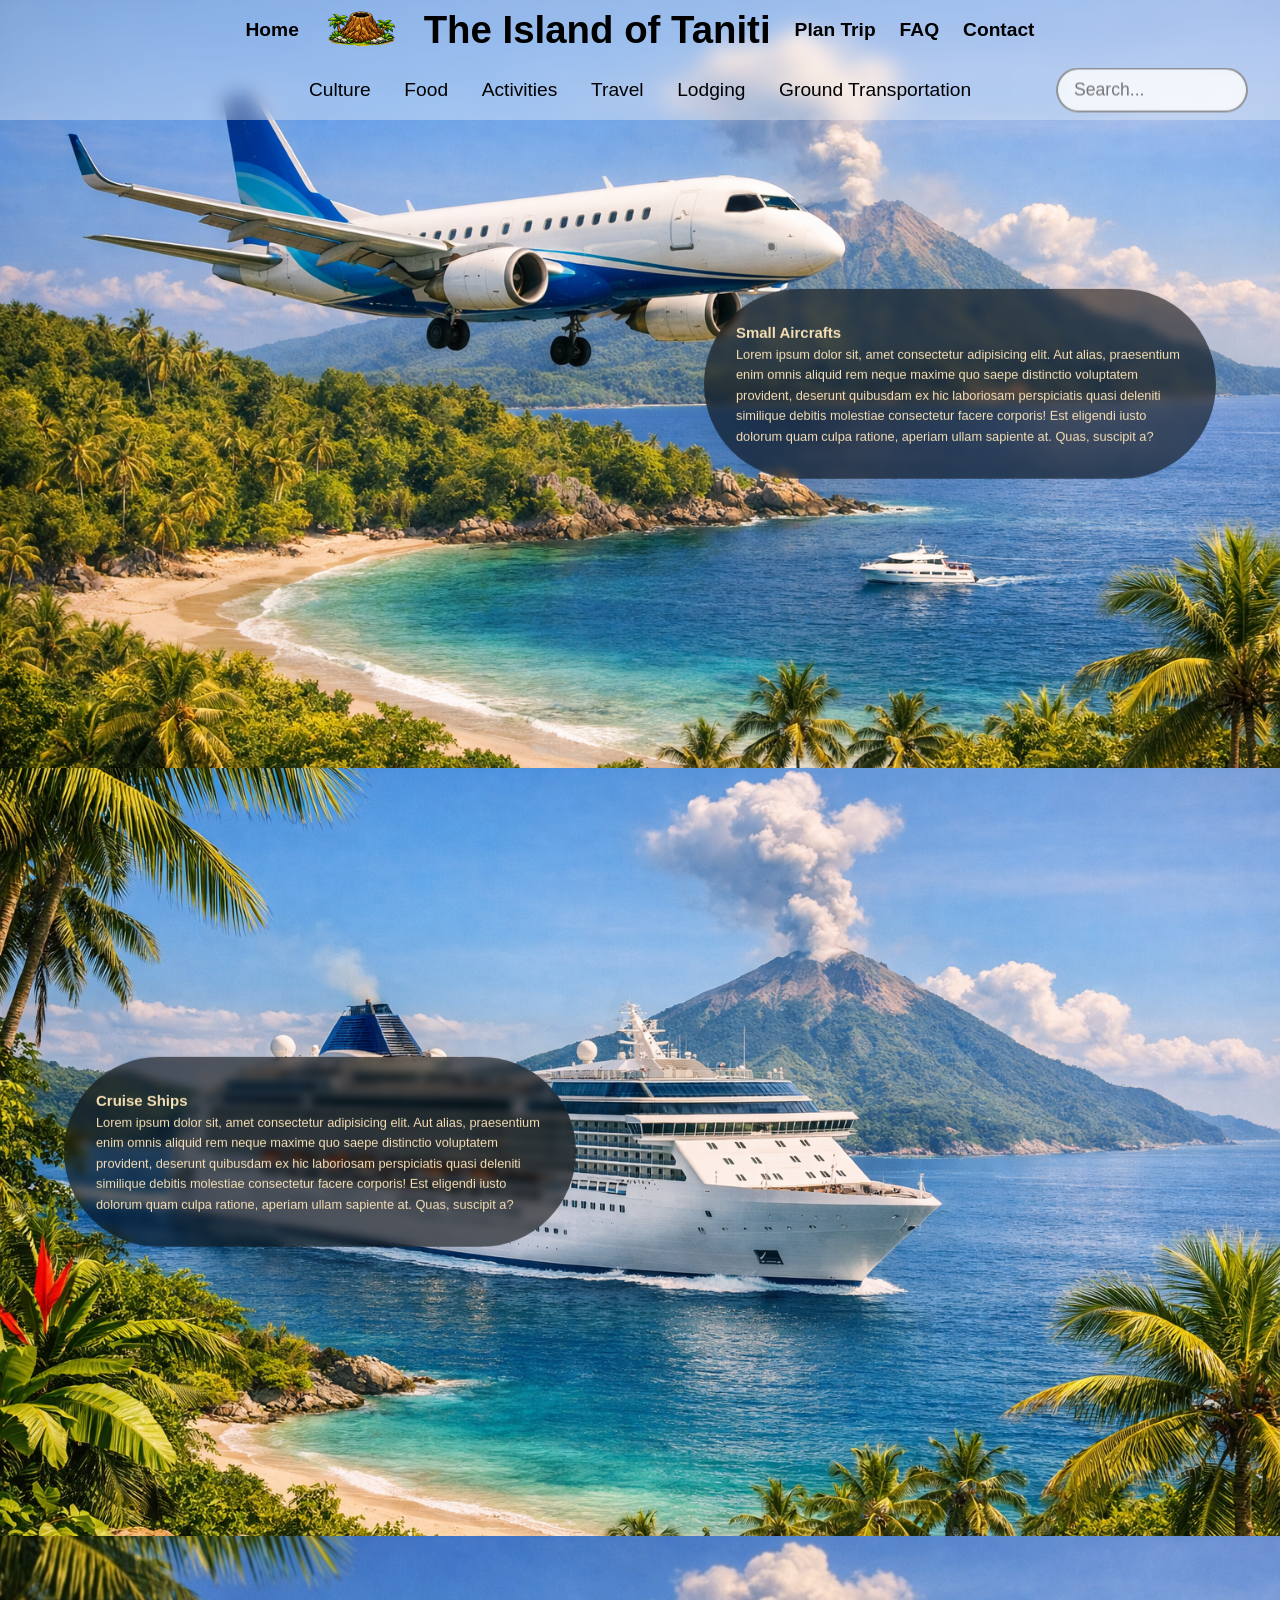
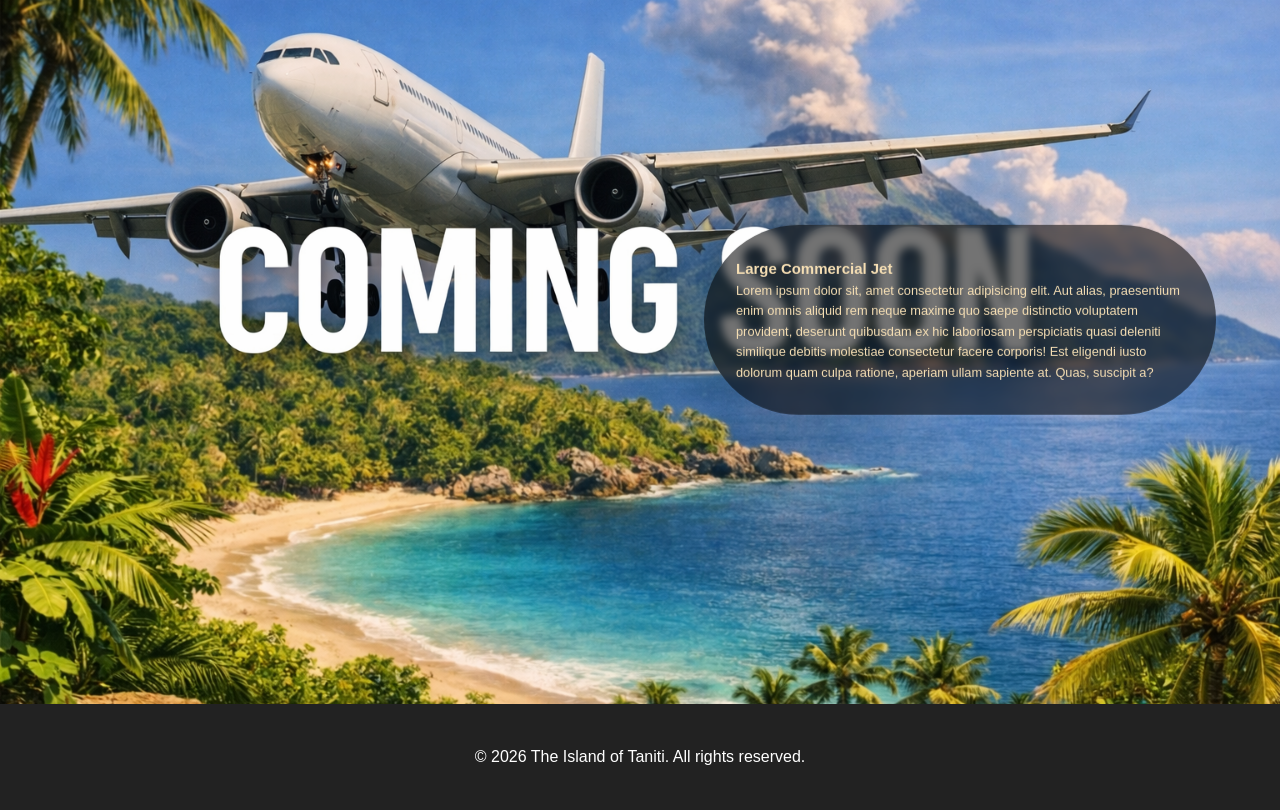
<file: HTML/Travel.html>
<!DOCTYPE html>
<html lang="en">
<head>
    <meta charset="UTF-8">
    <meta name="viewport" content="width=device-width, initial-scale=1.0">
    <title>Travel</title>
    <link rel="stylesheet" href="/CSS/trial.css">
</head>
<body>
    <header>
		<div class="topHeader">
			<button id="hamburger" class="hamburger">
				<span></span>
				<span></span>
				<span></span>
			</button>
			<nav class="topNav">
				<ul>
					
					<li><a href="/index.html" id="homeHeader">Home</a></li>

					<li>
						<img src="/Photos/CartoonVolcanoForNavigation.png" id="smallVolcanoPic" alt="Small cartoon volcano">
						<img id="erupting" src="/Photos/CartoonVolcanoForNavigationExploding.png" alt="Small cartoon volcano erupting">
					</li>

					<li>
						<a href="/index.html"><h1>The Island of Taniti</h1></a>
					</li>

					<li><a href="Plan.html" class="hiddenOnMobile">Plan Trip</a></li>
					<li><a href="FAQ.html" class="hiddenOnMobile">FAQ</a></li>
					<li><a href="Contact.html" class="hiddenOnMobile">Contact</a></li>
					
					<div class="upper-search-wrapper">
						<input type="text" placeholder="Search..." class="upper-search">
					</div>
				</ul>
			</nav>
		</div>

		<div class="lowerHeader">
			<nav class="lowerNav">
				<ul class="menu">

					<li class="dropdown">
						<a href="Culture.html">Culture</a>
						<ul class="dropdownMenu">
							<li><a href="Culture.html#hero-21">Music and Dancing</a></li>
							<li><a href="Culture.html#hero-22">Legends and Folklore</a></li>
							<li><a href="Culture.html#hero-23">Fishing</a></li>
						</ul>
					</li>

					<li class="dropdown">
						<a href="Food.html">Food</a>
						<ul class="dropdownMenu">
							<li><a href="Food.html#hero-31">Restaurants</a></li>
							<li><a href="Food.html#hero-32">Supermarkets</a></li>
							<li><a href="Food.html#hero-33">Convenient Stores</a></li>
						</ul>
					</li>

					<li class="dropdown">
						<a href="Activities.html">Activities</a>
						<ul class="dropdownMenu">
							<li><a href="Activities.html#hero-41">Exploration</a></li>
							<li><a href="Activities.html#hero-42">Thrill Seeking</a></li>
							<li><a href="Activities.html#hero-43">Relaxing</a></li>
						</ul>
					</li>

					<li class="dropdown">
						<a href="Travel.html">Travel</a>
						<ul class="dropdownMenu">
							<li><a href="Travel.html#hero-51">Small Aircraft</a></li>
							<li><a href="Travel.html#hero-52">Cruise Ship</a></li>
							<li><a href="Travel.html#hero-53">Commercial Jet</a></li>
						</ul>
					</li>

					<li class="dropdown">
						<a href="Lodging.html">Lodging</a>
						<ul class="dropdownMenu">
							<li><a href="Lodging.html#hero-61">4 Star Resort</a></li>
							<li><a href="Lodging.html#hero-62">Airbnb / Bed and Breakfast</a></li>
							<li><a href="Lodging.html#hero-63">Hostel</a></li>
						</ul>
					</li>

					<li class="dropdown">
						<a href="Transport.html" id="groundTrans" >Ground Transportation</a>
						<ul class="dropdownMenu">
							<li><a href="Transport.html#hero-71">Walking</a></li>
							<li><a href="Transport.html#hero-72">Public Transport</a></li>
							<li><a href="Transport.html#hero-73">Rental Car</a></li>
						</ul>
					</li>

				</ul>
			</nav>
			<div class="lower-search-wrapper">
        		<input type="text" placeholder="Search..." class="lower-search">
    		</div>

		</div>
		<!-- MOBILE DROPDOWN MENU -->
		<div id="mobileMenu" class="mobileMenu">
			<a href="/index.html">Home</a>
			<a href="Plan.html">Plan Your Trip</a>
			<a href="Culture.html">Culture</a>
			<a href="Food.html">Food</a>
			<a href="Activities.html">Activities</a>
			<a href="Travel.html">Travel</a>
			<a href="Lodging.html">Lodging</a>
			<a href="Transport.html">Ground Transportation</a>
			<a href="FAQ.html">FAQ</a>
			<a href="Contact.html">Contact Us</a>
		</div>

	</header>
    <!-- ===========================
	     HERO SECTIONS
	=========================== -->
	<div class="hero-stack">

		<section class="hero hero-51" id="hero-51"></section>
		<section class="hero hero-52" id="hero-52"></section>
		<section class="hero hero-53" id="hero-53"></section>

	</div>

	<!-- ===========================
	     Alternating Text Boxes
	=========================== -->

	<div class="rightTextBox position1">
		<section>
			<h3>Small Aircrafts</h3>
			<p>Lorem ipsum dolor sit, amet consectetur adipisicing elit. Aut alias, praesentium enim omnis aliquid rem neque maxime quo saepe distinctio voluptatem provident, deserunt quibusdam ex hic laboriosam perspiciatis quasi deleniti similique debitis molestiae consectetur facere corporis! Est eligendi iusto dolorum quam culpa ratione, aperiam ullam sapiente at. Quas, suscipit a?</p>
		</section>
	</div>

	<div class="leftTextBox position2">
		<section>
			<h3>Cruise Ships</h3>
			<p>Lorem ipsum dolor sit, amet consectetur adipisicing elit. Aut alias, praesentium enim omnis aliquid rem neque maxime quo saepe distinctio voluptatem provident, deserunt quibusdam ex hic laboriosam perspiciatis quasi deleniti similique debitis molestiae consectetur facere corporis! Est eligendi iusto dolorum quam culpa ratione, aperiam ullam sapiente at. Quas, suscipit a?</p>
		</section>
	</div>

	<div class="rightTextBox position3">
		<section>
			<h3>Large Commercial Jet</h3>
			<p>Lorem ipsum dolor sit, amet consectetur adipisicing elit. Aut alias, praesentium enim omnis aliquid rem neque maxime quo saepe distinctio voluptatem provident, deserunt quibusdam ex hic laboriosam perspiciatis quasi deleniti similique debitis molestiae consectetur facere corporis! Est eligendi iusto dolorum quam culpa ratione, aperiam ullam sapiente at. Quas, suscipit a?</p>
		</section>
	</div>

    <footer class="site-footer">
		<p>&copy; 2026 The Island of Taniti. All rights reserved.</p>
	</footer>
	<script>
		const hamburger = document.getElementById("hamburger");
		const mobileMenu = document.getElementById("mobileMenu");

		hamburger.addEventListener("click", () => {
			hamburger.classList.toggle("open");
			document.body.classList.toggle("no-scroll");
			mobileMenu.style.display =
				mobileMenu.style.display === "flex" ? "none" : "flex";
		});

		const erupting = document.getElementById("erupting")
		const smallVolcanoPic = document.getElementById("smallVolcanoPic")

		smallVolcanoPic.addEventListener('click', () => {
			smallVolcanoPic.style.display = 'none';
			erupting.style.display = 'block';
		});

		erupting.addEventListener('click', () => {
			erupting.style.display = 'none';
			smallVolcanoPic.style.display = 'block';
		});

		document.addEventListener("DOMContentLoaded", () => {

			const textBoxes = document.querySelectorAll(".leftTextBox, .rightTextBox");

			// When a text box is clicked → hide it
			textBoxes.forEach(box => {
				box.addEventListener("click", (event) => {
					event.stopPropagation(); // prevents immediate restore
					box.classList.add("hiddenBox");
				});
			});

			// When background is clicked → restore ALL boxes
			document.addEventListener("click", () => {
				textBoxes.forEach(box => {
					box.classList.remove("hiddenBox");
				});
			});

		});
	</script>
</body>
</html>
</file>
<file: CSS/trial.css>
/* --------------------------------------------------
   GLOBAL RESET & BASE
-------------------------------------------------- */
* {
	margin: 0;
	padding: 0;
	box-sizing: border-box;
}

body {
	font-family: Arial, sans-serif;
	line-height: 1.6;
	color: #222;
	background: wheat;
}

/* --------------------------------------------------
   Hamburger Menu (Hidden on Desktop)
-------------------------------------------------- */

.hamburger {
    display: none; /* hidden on desktop */
    flex-direction: column;
    gap: 6px;
    background: none;
    border: none;
    cursor: pointer;
    padding: 10px;
}

.hamburger span {
    width: 28px;
    height: 3px;
    background: #333;
    border-radius: 3px;
    transition: 0.3s ease;
}

.hamburger.active span:nth-child(1) {
    transform: translateY(9px) rotate(45deg);
}

.hamburger.active span:nth-child(2) {
    opacity: 0;
}

.hamburger.active span:nth-child(3) {
    transform: translateY(-9px) rotate(-45deg);
}

/* --------------------------------------------------
   HEADER (TWO ROWS)
-------------------------------------------------- */

header {
	position: fixed;
	top: 0;
	left: 0;
	width: 100%;
	height: clamp(70px, 12vw, 120px);
	background: rgba(255, 255, 255, 0.35);
	backdrop-filter: blur(10px);
	z-index: 999;
	display: flex;
	flex-direction: column;
	transition: height 0.25s ease;
}

.topHeader,
.lowerHeader {
	height: clamp(35px, 6vw, 60px);
	display: flex;
	align-items: center;
	justify-content: center;
}

.topNav ul,
.lowerNav .menu {
	padding-left: clamp(0.5rem, 3vw, 3rem);
	padding-right: clamp(0.5rem, 3vw, 3rem);
}

/* ===== TOP ROW ===== */
.topNav ul {
	display: flex;
	align-items: center;
	gap: 24px;
	list-style: none;
}

.topNav a {
	text-decoration: none;
	color: black;
	font-weight: 600;
	font-size: clamp(0.8rem, 1.8vw, 1.2rem);
}

.topNav a h1 {
	font-size: clamp(0.5rem, 1vw, 1.2rem);
}

#smallVolcanoPic {
	height: clamp(20px, 6vw, 200px);
	width: auto;
	cursor: pointer;
	transition: transform 0.2s ease;
}

#smallVolcanoPic:hover {
	transform: scale(1.1);
}

#erupting {
	height: clamp(20px, 6vw, 200px);
	width: auto;
	cursor: pointer;
	transition: transform 0.2s ease;
	display: none;
}

.topNav li a h1 {
	font-size: clamp(1rem, 3vw, 2.4rem);
	margin: 0;
	color: black;
	line-height: 1rem;
}

@media (max-width: 400px) {
	.topHeader {
		display: flex;
		align-items: center;
		justify-content: flex-start;
		gap: 10px;
	}

	/* Move the H1 link to be the next item after the hamburger */
    .topNav ul li:nth-child(3) {
        order: -1;
    }
}



.upper-search-wrapper {
    position: absolute;
    right: clamp(0.5rem, 3vw, 2rem);
    top: 50%;
    transform: translateY(-50%);
	display: none;
}

/* Search bar styling */
.upper-search {
    padding: 0px 16px;
    font-size: clamp(0.8rem, 1.6vw, 1.1rem);
    border-radius: 30px;
    border: 2px solid rgba(0,0,0,0.4);
    background: rgba(255,255,255,0.7);
    backdrop-filter: blur(6px);
    width: clamp(76px, 25vw, 240px);
    transition: box-shadow 0.2s ease, background 0.2s ease;
}

.upper-search:focus {
    outline: none;
    background: rgba(255,255,255,0.9);
    box-shadow: 0 0 10px rgba(0,0,0,0.25);
}

@media (max-width: 900px) {
	.upper-search-wrapper {
		display: block;
	}
}

/* ===== LOWER ROW ===== */
.lowerNav {
	width: 100%;
	display: flex;
	justify-content: center;
}

.lowerNav .menu {
	display: flex;
	align-items: center;
	gap: clamp(5px, 2vw, 50px);
	list-style: none;
}

.lowerNav .menu > li > a {
	text-decoration: none;
	color: black;
	padding: 8px 4px;
	font-size: clamp(0.8rem, 1.8vw, 1.2rem);
	margin-top: 2px;
}

/* --------------------------------------------------
   DROPDOWNS
-------------------------------------------------- */

.dropdown {
	position: relative;
	line-height: 1;
}

.dropdownMenu {
	position: absolute;
	top: 100%;
	left: 0;
	background: wheat;
	list-style: none;
	padding: 0;
	margin: 0;
	display: none;
	min-width: 180px;
	border-radius: 4px;
	box-shadow: 0 4px 10px rgba(0,0,0,0.15);
	z-index: 1000;
}

.dropdownMenu li a {
	display: block;
	padding: 6px 14px;
	color: black;
	text-decoration: none;
	background: wheat;
	font-size: clamp(0.75rem, 1.6vw, 1rem);
	line-height: 1.2;
}

.dropdownMenu li a:hover {
	background: lightblue;
}

.dropdown:hover .dropdownMenu {
	display: block;
}

/* Position search bar on far right of lowerHeader */
.lowerHeader {
    position: relative;
}

.lower-search-wrapper {
    position: absolute;
    right: clamp(0.5rem, 3vw, 2rem);
    top: 50%;
    transform: translateY(-50%);
}

/* Search bar styling */
.lower-search {
    padding: 10px 16px;
    font-size: clamp(0.8rem, 1.6vw, 1.1rem);
    border-radius: 30px;
    border: 2px solid rgba(0,0,0,0.4);
    background: rgba(255,255,255,0.7);
    backdrop-filter: blur(6px);
    width: clamp(30px, 15vw, 240px);
    transition: box-shadow 0.2s ease, background 0.2s ease;
}

.lower-search:focus {
    outline: none;
    background: rgba(255,255,255,0.9);
    box-shadow: 0 0 10px rgba(0,0,0,0.25);
}

/* MOBILE MENU (hidden by default) */
.mobileMenu {
    display: none;
    flex-direction: column;
    background-color: rgba(0, 0, 0, 0.75);
    padding: 20px;
    border-top: 1px solid #ccc;
}

.mobileMenu a {
    padding: 12px 0;
    font-size: 20px;
    text-decoration: none;
    color: wheat;
}

.mobileMenu a:hover {
	background-color: rgba(98, 98, 98, 0.75);
}

/* --------------------------------------------------
   HERO SECTIONS
-------------------------------------------------- */

.hero-stack {
	position: relative;
	z-index: 5;
}

.hero {
	height: 60vw;
	background-size: cover;
	background-position: center;
	background-repeat: no-repeat;
	position: relative;
	z-index: 1;
}

.hero-11 {
	background-image: url('/Photos/Home1_TropicalRainforest-Volcano.png');
}

.hero-12 {
	background-image: url('/Photos/Home2_TropicalRainforest.png');
}

.hero-13 {
	background-image: url('/Photos/Home3_Beach.png');
}

.hero-21 {
	background-image: url('/Photos/Culture2_Music-Dancing.png');
}

.hero-22 {
	background-image: url('/Photos/Culture3_StoryTime.png');
}

.hero-23 {
	background-image: url('/Photos/Culture4_Fishing.png');
}

.hero-31 {
	background-image: url('/Photos/Food1_Restaurant.png');
}

.hero-32 {
	background-image: url('/Photos/Food2_Supermarket.png');
}

.hero-33 {
	background-image: url('/Photos/Food3_ConvenientStore.png');
}

.hero-41 {
	background-image: url('/Photos/Activities1_Explore.png');
}

.hero-42 {
	background-image: url('/Photos/Activities2_ZipLining.png');
}

.hero-43 {
	background-image: url('/Photos/Activities3_Relaxing.png');
	transform: scaleX(-1);
}

.hero-51 {
	background-image: url('/Photos/Travel1_SmallPlane.png');
}

.hero-52 {
	background-image: url('/Photos/Travel2_CruiseShip.png');
}

.hero-53 {
	background-image: url('/Photos/Travel3_CommercialJet.png');
}

.hero-61 {
	background-image: url('/Photos/Lodging1_4StarHotel.png');
}

.hero-62 {
	background-image: url('/Photos/Lodging2_Airbnb.png');
}

.hero-63 {
	background-image: url('/Photos/Lodging3_CuteHostel.png');
}

.hero-71 {
	background-image: url('/Photos/GroundTransportation1_Walking.png');
}

.hero-72 {
	background-image: url('/Photos/GroundTransportation2_PublicTransport.png');
}

.hero-73 {
	background-image: url('/Photos/GroundTransportation3_RentalCars.png');
}

.hero-81 {
	background-image: url('/Photos/Home1_TropicalRainforest-Volcano.png');
}

.hero-82 {
	background-image: url('/Photos/Home2_TropicalRainforest.png');
}

.hero-83 {
	background-image: url('/Photos/Home3_Beach.png');
}

/* --------------------------------------------------
   FLOATING TRIP PLANNER BUTTON
-------------------------------------------------- */

#tripPlannerButtonWrapper {
	position: absolute;
	top: 22vw; /* MUCH HIGHER */
	left: 50%;
	transform: translateX(-50%);
	z-index: 25;
	pointer-events: auto;
}

.trip-btn {
	display: inline-block;
	padding: 13px 28px; /* match lower buttons */
	background: rgba(0, 0, 0, 0.7);
	color: wheat;
	font-size: clamp(.5rem, 2.5vw, 2.5rem); /* EXACT match */
	border-radius: 70px;
	text-decoration: none;
	font-weight: bold;
	backdrop-filter: blur(4px);
	box-shadow: 0 8px 30px rgba(0,0,0,0.6);
	transition: transform 0.2s ease, background 0.2s ease;
}

.trip-btn:hover {
	transform: scale(1.1);
	background: rgba(0, 0, 0, 0.85);
}

/* --------------------------------------------------
   ABOUT SECTION
-------------------------------------------------- */

.about-card {
	width: 75%;
	background: rgba(245, 222, 179, .35);
	backdrop-filter: blur(10px);
	padding: 7vw 5vw;
	border-radius: 100px;
	box-shadow: 0 8px 30px rgba(0,0,0,0.75);
	text-align: center;
	font-size: clamp(0.5rem, 2vw, 2rem);
	pointer-events: auto;
	z-index: 21;
}

#about-wrapper {
	position: absolute;
	top: 60vw;
	left: 50%;
	transform: translate(-50%, -50%);
	width: 100%;
	display: flex;
	justify-content: center;
	z-index: 20;
	pointer-events: none;
}

/* --------------------------------------------------
   ACTIVITIES GRID
-------------------------------------------------- */

.activities {
	padding: 0;
	background: transparent;
	position: absolute;
	top: 120vw;
	width: 100%;
	z-index: 30;
}

.activities-grid {
	display: grid;
	grid-template-columns: repeat(3, 1fr);
	gap: 2.5%;
	padding-left: 10%;
	padding-right: 10%;
	margin-top: -30vw;
}

.activity-card {
	background: rgba(0, 0, 0, 0.7);
	backdrop-filter: blur(2px);
	padding: 28px;
	border-radius: 12px;
	box-shadow: 0 4px 18px rgba(0,0,0,.75);
	text-align: left;
	aspect-ratio: 1 / 1;
	display: flex;
	flex-direction: column;
	justify-content: flex-start;
	pointer-events: auto;
}

.activity-card h3 {
	margin-bottom: 2%;
	font-size: clamp(0.5rem, 2vw, 2rem);
	color: wheat;
}

.activity-card p {
	font-size: clamp(0.5rem, 1.5vw, 2rem);
	line-height: 1.4;
	color: wheat;
}

.activity-card {
    position: relative;
    overflow: hidden;
}

/* Hidden image that fades in on hover */
.activity-hover-img {
    position: absolute;
    top: 0;
    left: 0;
    width: 100%;
    height: 100%;
    object-fit: cover;
    opacity: 0;
    transition: opacity 0.35s ease;
    z-index: 1;
}

/* Text stays above the image */
.activity-card h3,
.activity-card p {
    position: relative;
    z-index: 2;
}

/* Hover effect */
.activity-card:hover .activity-hover-img {
    opacity: 1;
}

.activity-card:hover h3, 
.activity-card:hover p {
	color: wheat;
	background-color: rgba(0, 0, 0, 0.5);
}

a {
	text-decoration: none;
}

/* --------------------------------------------------
   Alternating Text Boxes
-------------------------------------------------- */

.leftTextBox,
.rightTextBox {
  position: absolute;
  width: 40%;
  background: rgba(0, 0, 0, 0.55);
  color: wheat;
  padding: 2rem;
  border-radius: 100px;
  backdrop-filter: blur(4px);
  z-index: 10;
  font-size: clamp(0.5rem, 1vw, 2rem);
}

.leftTextBox {
  left: 5%;
}

.rightTextBox {
  right: 5%;
}

.position1 { top: 30vw; transform: translateY(-50%); }
.position2 { top: 90vw; transform: translateY(-50%); }
.position3 { top: 150vw; transform: translateY(-50%); }
.position4 { top: 210vw; transform: translateY(-50%); }

/* --------------------------------------------------
   Other text boxes
-------------------------------------------------- */

.TextWrapper {
	position: absolute;
	width: 80vw;
	background-color: rgba(255, 255, 255, 0.8);
	border-radius: 10px;
	color: rgb(0, 0, 0);
	z-index: 10;
	top: 15vw;
	left: 10%;
	right: auto;
	padding: clamp(3px, 5vw, 100px);
}

.TextWrapper section {
	font-size: clamp(.34rem, 2vw, 3rem);
}

#FAQ_Content li {
	font-size: clamp(.34rem, 2vw, 3rem);
	padding-bottom: clamp(2px, 7vw, 150px);
}

/* --------------------------------------------------
	Contact Form
-------------------------------------------------- */

.contactForm {
	width: 60%;
	margin: 0 auto;
	padding: 10px;
	background: rgba(255, 255, 255, 0.85);
	border-radius: 10px;
	display: flex;
	flex-direction: column;
	gap: 12px;
	font-family: Cambria, Georgia, serif;
	position: absolute;
	top: 15vw;
	max-height: 160vw;
	left: 20vw;
	right: auto;
	z-index: 10;
}

.contactForm h2 {
	text-align: center;
	margin-bottom: clamp(2px, 10px);
	margin-top: 0;
}

.contactForm input,
.contactForm textarea {
	width: 100%;
	padding: 10px;
	border: 1px solid #aaa;
	border-radius: 6px;
	font-size: 1rem;
}

.contactForm button {
	padding: 12px;
	background: #0066cc;
	color: white;
	border: none;
	border-radius: 6px;
	font-size: 1rem;
	cursor: pointer;
}

.contactForm button:hover {
  	background: #004c99;
}

@media (max-width: 900px) {
	.contactForm {
		width: 80%;
		left: 10vw;
	}
}

@media (max-width: 400px) {
  .contactForm {
    width: 90%;
	left: 5vw;
    padding: 15px;
  }

  .contactForm input,
  .contactForm textarea {
    font-size: 0.95rem;
  }
}


/* --------------------------------------------------
   BUTTONS BELOW ACTIVITIES
-------------------------------------------------- */

.below-activities-buttons {
	position: absolute;
	top: 150vw; /* moved higher */
	left: 50%;
	transform: translateX(-50%);
	width: 100%;
	display: flex;
	justify-content: center;
	gap: 6%; /* closer together */
	padding: 0 12%;
	z-index: 20;
}

.below-btn {
	display: inline-block;
	padding: 13px 28px;
	background: rgba(0, 0, 0, 0.7);
	color: wheat;
	font-size: clamp(1.2rem, 2.5vw, 2.5rem);
	border-radius: 70px;
	text-decoration: none;
	font-weight: bold;
	backdrop-filter: blur(4px);
	box-shadow: 0 8px 30px rgba(0,0,0,0.6);
	transition: transform 0.2s ease, background 0.2s ease;
}

.below-btn:hover {
	transform: scale(1.1);
	background: rgba(0, 0, 0, 0.85);
}

/* Hide buttons when grid becomes 2×3 */
@media (max-width: 900px) {
	.below-activities-buttons {
		display: none;
	}
}

/* --------------------------------------------------
   FOOTER
-------------------------------------------------- */

.site-footer {
	background: #222;
	color: white;
	padding: 40px;
	text-align: center;
}

/* --------------------------------------------------
   WIDTH-BASED GRID SWITCH
-------------------------------------------------- */

@media (max-width: 900px) {
	.activities-grid {
		grid-template-columns: repeat(2, 1fr);
		padding-left: 12%;
		padding-right: 12%;
		gap: 4%;
		margin-top: -34vw;
	}
}

@media (max-width: 900px) {
	.activities {
		top: 115vw;
	}

	.activities-grid {
		transform: scale(0.8);
		transform-origin: top center;
		margin-top: -30vw;
	}

	.activity-card {
		padding: 18px;
	}
	.activity-card p {
		font-size: clamp(0.5rem, 2vw, 2rem);
	}
}

@media (max-width: 900px) {

    /* Show hamburger */
    .hamburger {
        display: flex;
    }

    /* Hide menu by default */
    .menu {
        display: none !important;   /* <-- THIS guarantees it hides */
        flex-direction: column;
        background: wheat;
        width: 100%;
        padding: 15px 0;
        position: absolute;
        top: 100%;
        left: 0;
        border-bottom: 1px solid #ccc;
        z-index: 999;
    }

    /* Show menu when JS adds .open */
    .menu.open {
        display: flex !important;   /* <-- THIS guarantees it shows */
    }
}

/* BREAKPOINT */
@media (max-width: 900px) {

    /* Hide desktop nav */
    .lowerHeader {
        display: none;
    }

	.lower-search {
		display: none;
	}

	#smallVolcanoPic {
		display: none;
	}


}

.hamburger {
    display: none;
    background: none;
    border: none;
    cursor: pointer;
    padding: 4px;
}

.hamburger span {
    display: block;
    width: 20px;
    height: 2px;
    background: black;
    margin: 4px 0;
    transition: 0.3s ease;
}

/* When open, animate into an X */
.hamburger.open span:nth-child(1) {
    transform: translateY(6px) rotate(45deg);
}

.hamburger.open span:nth-child(2) {
    opacity: 0;
}

.hamburger.open span:nth-child(3) {
    transform: translateY(-6px) rotate(-45deg);
}

/* Show hamburger on mobile */
@media (max-width: 900px) {
    .hamburger {
        display: block;
    }
}

/* Smaller Header in Mobile */

@media (max-width: 900px) {
    .topHeader {
        height: 25px;    
	}
	header {
		height: 25px;
	}
}

@media (max-width: 900px) {
    .hiddenOnMobile {
        display: none !important;
    }
}

@media (max-width: 900px) {
    .topHeader {
        display: flex;
        align-items: center;
        justify-content: flex-start; /* pushes hamburger left */
        gap: clamp(20px, 7vw, 200px); /* optional spacing */
    }

    .hamburger {
        order: -2; /* ensures it appears before everything else */
		z-index: 10000;
	}
}

@media (max-width: 600px) {

    .activities-grid {
        display: flex;
        flex-direction: column;
        gap: 0px; /* spacing between cards */
        width: 100%;
    }

    .activity-card {
        width: 100%;
        margin: 0;
    }

    .activity-card a {
        display: block;
        width: 100%;
    }

    .activity-hover-img {
        width: 100%;
        height: auto;
    }
}

@media (max-width: 900px) {
    #activities {
        position: static;
        margin: 20px 0;
        padding: 0;
    }

    .activities-grid {
        position: static;
        margin: 0;
    }
}

@media (max-width: 600px) {

    /* Make the grid a vertical stack */
    .activities-grid {
        display: flex;
        flex-direction: column;
        gap: 0;              /* no space between cards */
        width: 100%;
        padding: 0;
        margin: 0;
    }

    /* Make each card full width with no spacing */
    .activity-card {
        width: 100%;
        margin: 0;
        padding: 0;
        border-radius: 0;    /* remove rounded corners if you have them */
		background-color: rgb(65, 64, 64);
    }

    /* Make the link fill the card */
    .activity-card a {
        display: block;
        width: 100%;
        padding: 0;
        margin: 0;
		box-shadow: 0;
    }

    /* Make the image fill the width with no spacing */
    .activity-hover-img {
        width: 100%;
        height: auto;
        display: block;
        margin: 0;
        padding: 0;
    }

    /* Remove any internal spacing in the card */
    .activity-card h3,
    .activity-card p {
        margin: 0;
        padding: 12px; /* optional: remove if you want ZERO spacing */
		font-size: 20px;
	}
}

@media (max-width: 900px) {
    .hero-13 {
        margin-bottom: 0 !important;
        padding-bottom: 0 !important;
        height: auto !important;
    }
}

@media (max-width: 400px) {
	.trip-btn {
		display: none;
	}
}

@media (max-width: 900px) {
	#homeHeader {
		display: none;
	}
}

@media (max-width: 900px) {

    /* Freeze background when menu is open */
    body.no-scroll {
        overflow: hidden;
        height: 100vh;
    }

    /* Full-screen transparent overlay menu */
    #mobileMenu {
        position: fixed;
        top: 0;
        left: 0;
        width: 100%;
        height: 100vh;

        /* Transparent overlay */
        background: rgba(0, 0, 0, 0.75); /* adjust opacity as needed */
        backdrop-filter: blur(4px); /* optional: gives a frosted-glass look */

        display: none;
        flex-direction: column;
        padding: 20px;
		margin-top: 25px;

        overflow-y: auto; /* scroll INSIDE the menu */
        z-index: 9999;
    }

    /* When open */
    #mobileMenu.open {
        display: flex;
    }
}

@media (max-width: 500px) {
  	.leftTextBox,
  	.rightTextBox {
		width: 80%;
		padding: clamp(20px, 2vw, 30px);
  	}

  	.leftTextBox,
  	.rightTextBox {
    	transition: opacity 0.25s ease;
  	}

  	.leftTextBox:active,
  	.rightTextBox:active {
    	opacity: 0; /* adjust transparency level */
  	}

	.leftTextBox section,
	.rightTextBox section {
		font-size: clamp(0.35rem, 1vw, 1rem);
	}

	.topNav ul li a h1 {
		font-size: clamp(0.5rem, 1vw, 1rem);
		line-height: 4vw;
	}
}

.leftTextBox,
.rightTextBox {
    transition: opacity 0.3s ease, visibility 0.3s ease;
}

.hiddenBox {
    opacity: 0;
    visibility: hidden;
}

@media (max-width: 768px) {
	.activity-card.showPhoto .activity-hover-img {
		opacity: 1;
		visibility: visible;
	}
}
</file>
